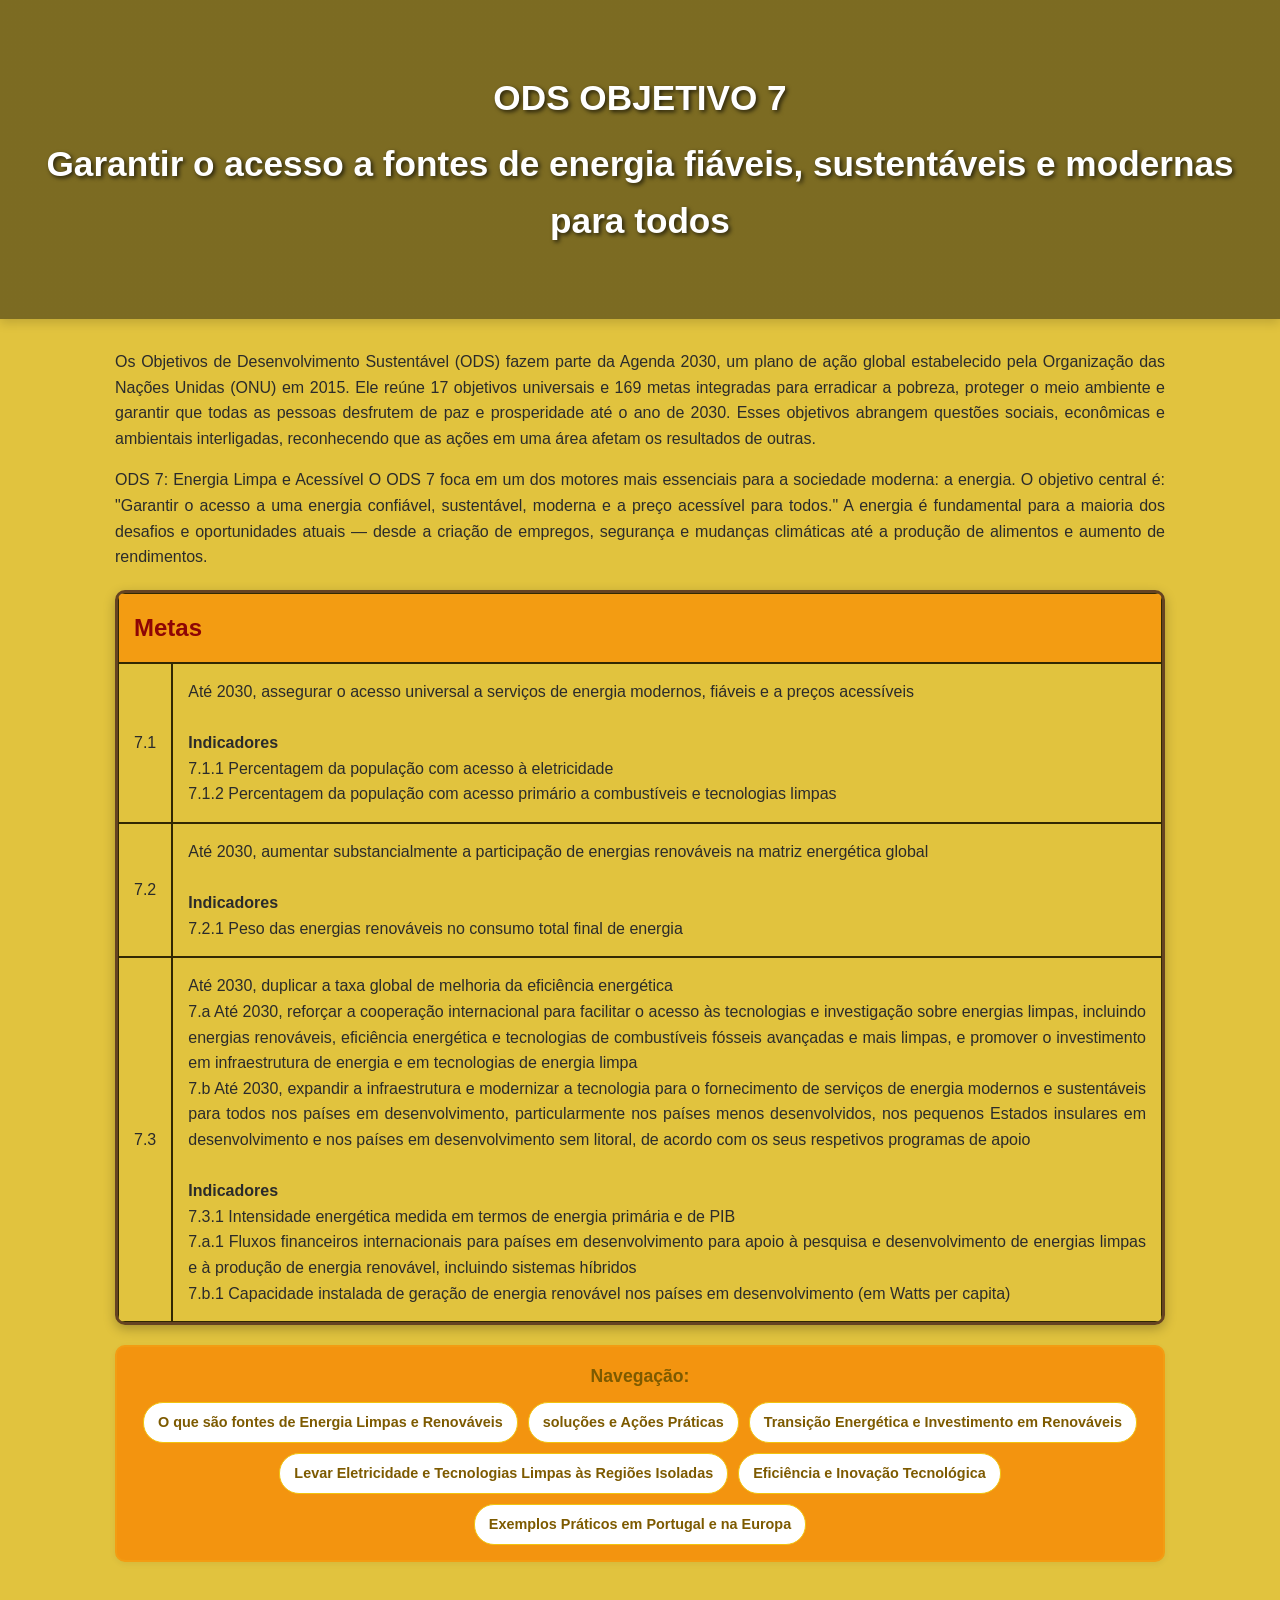
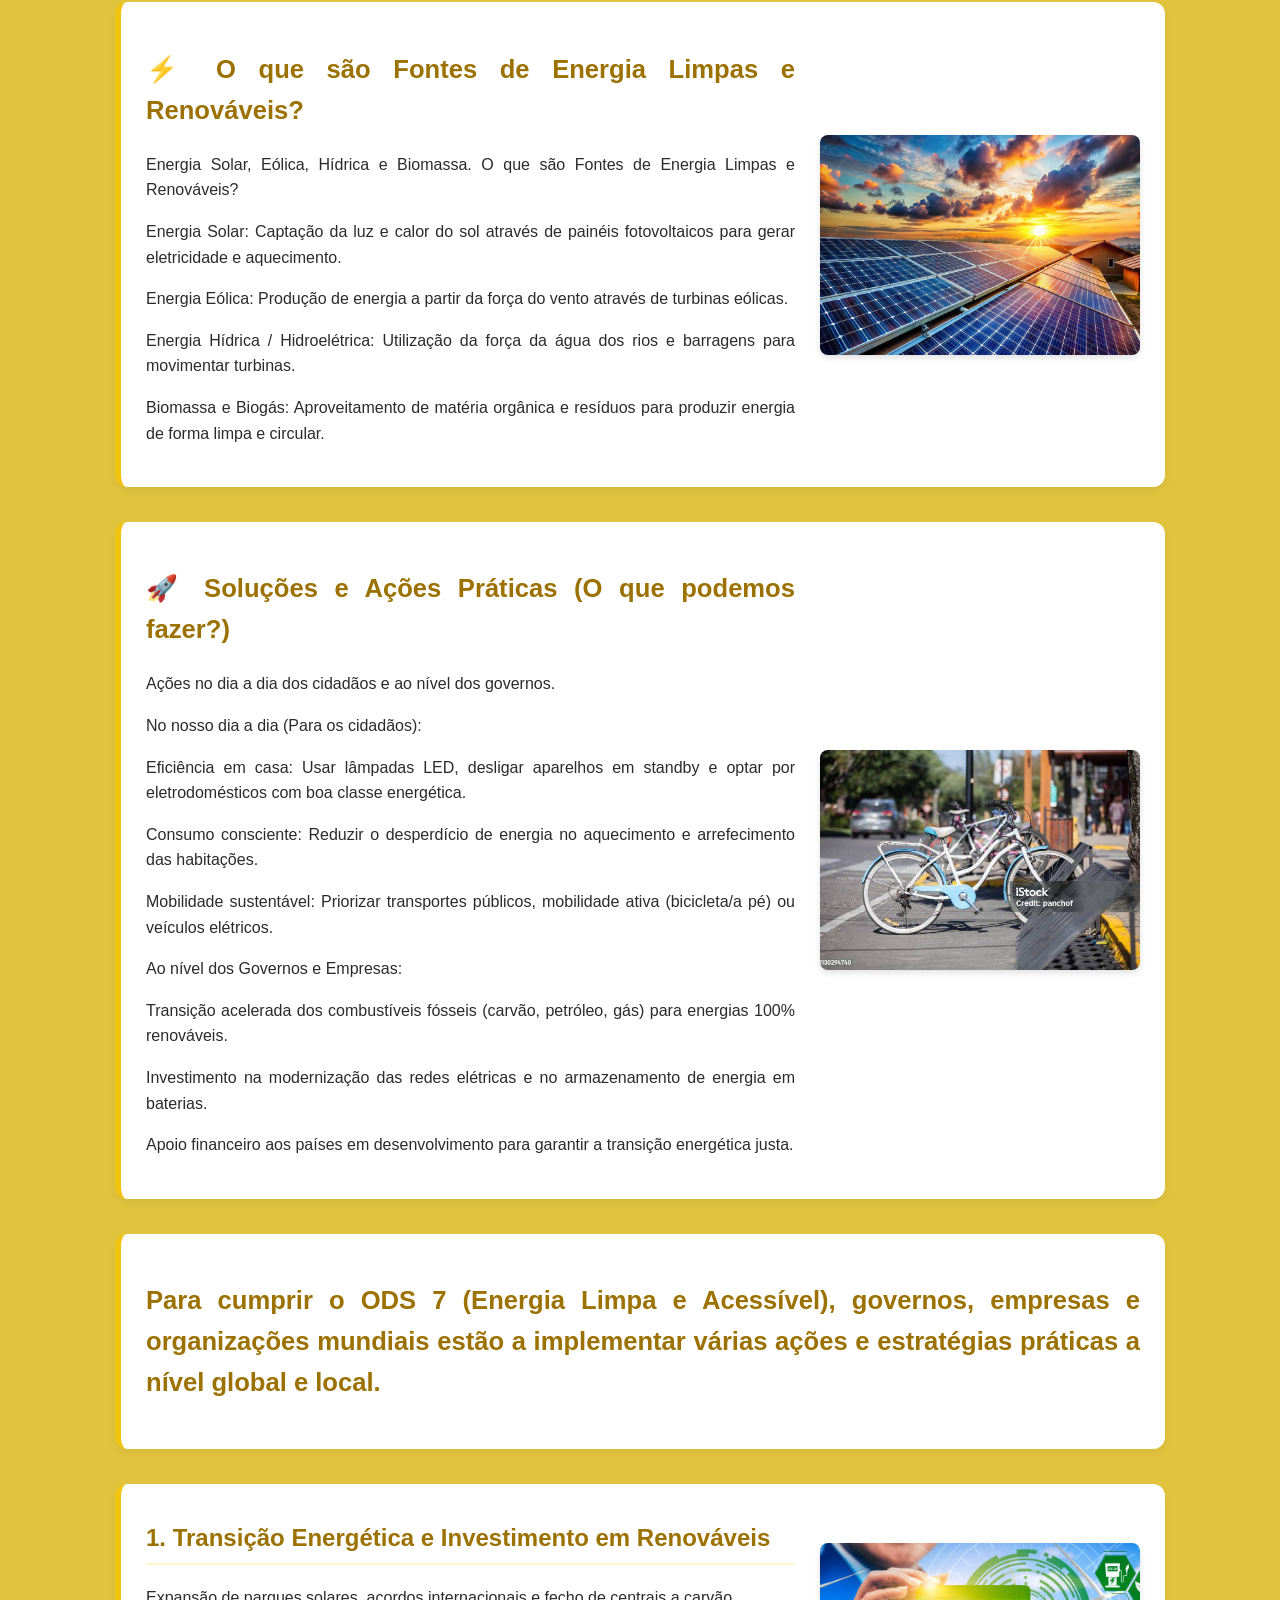
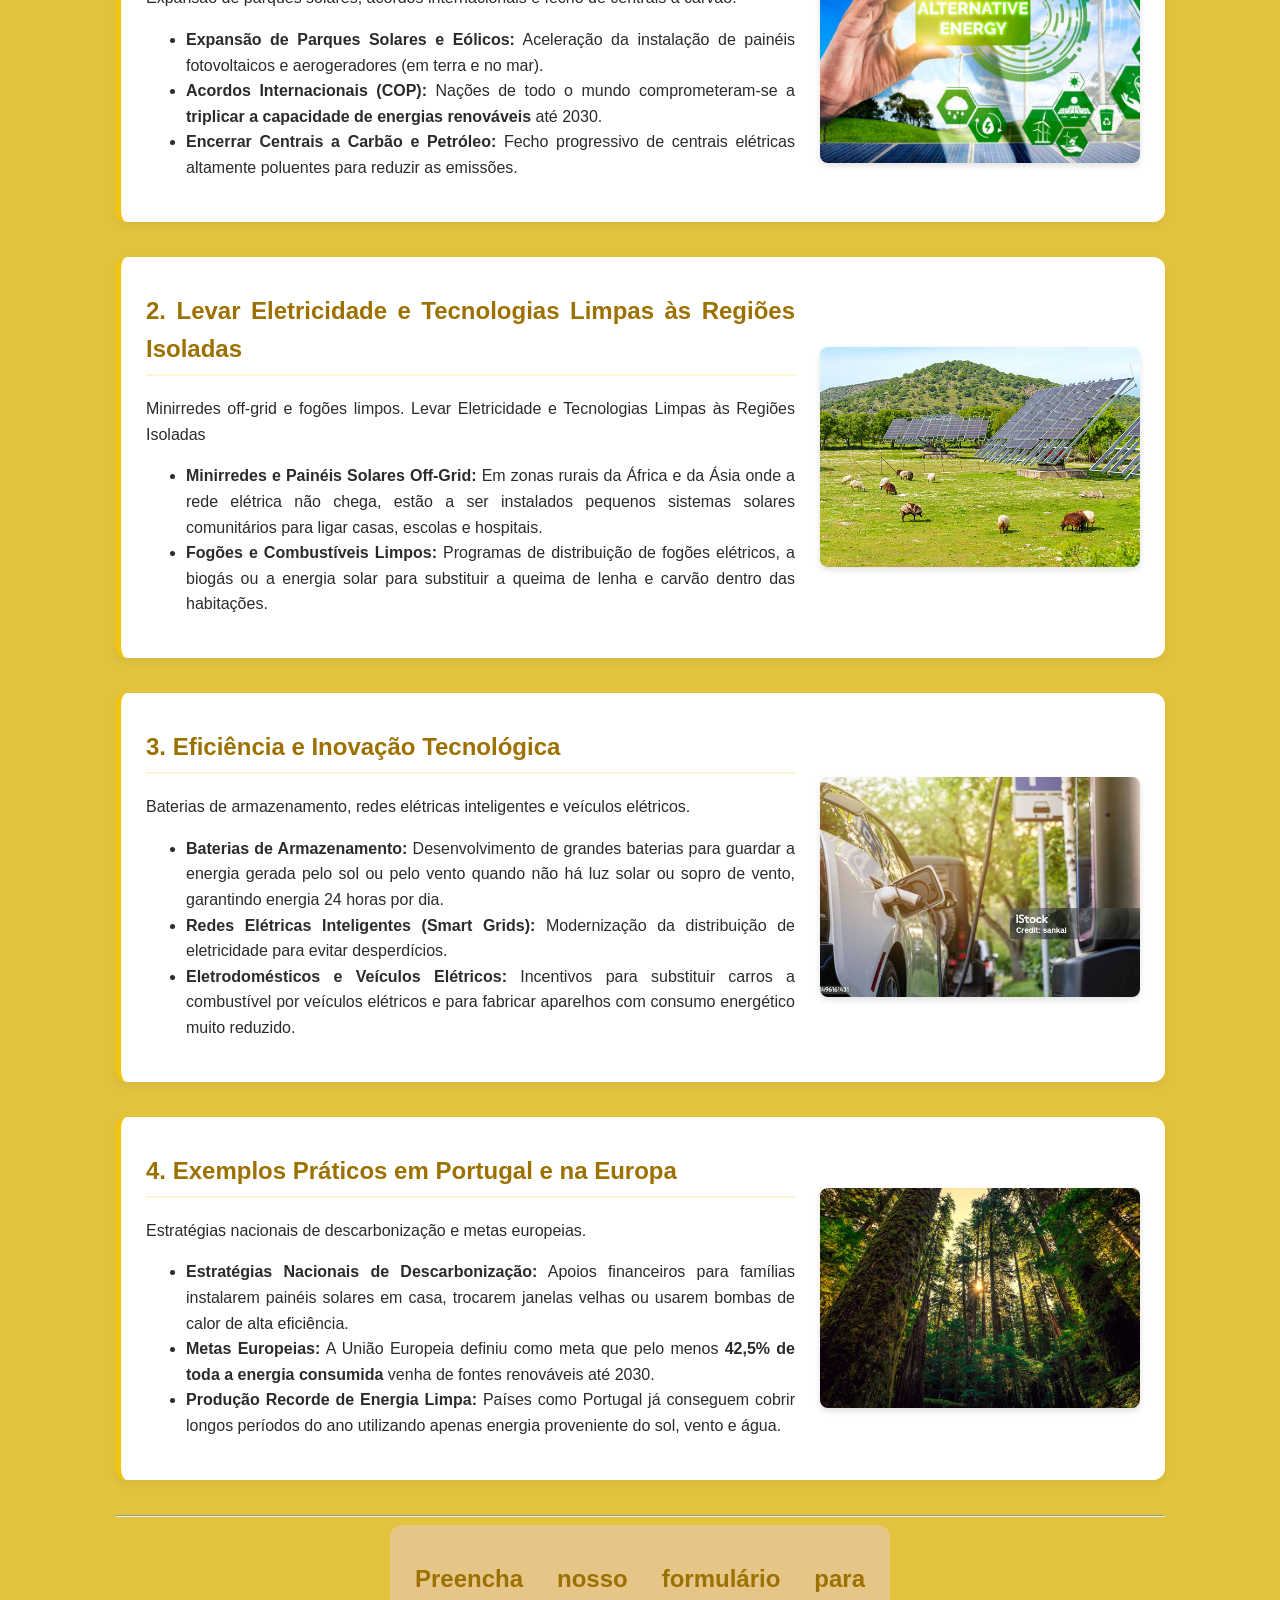
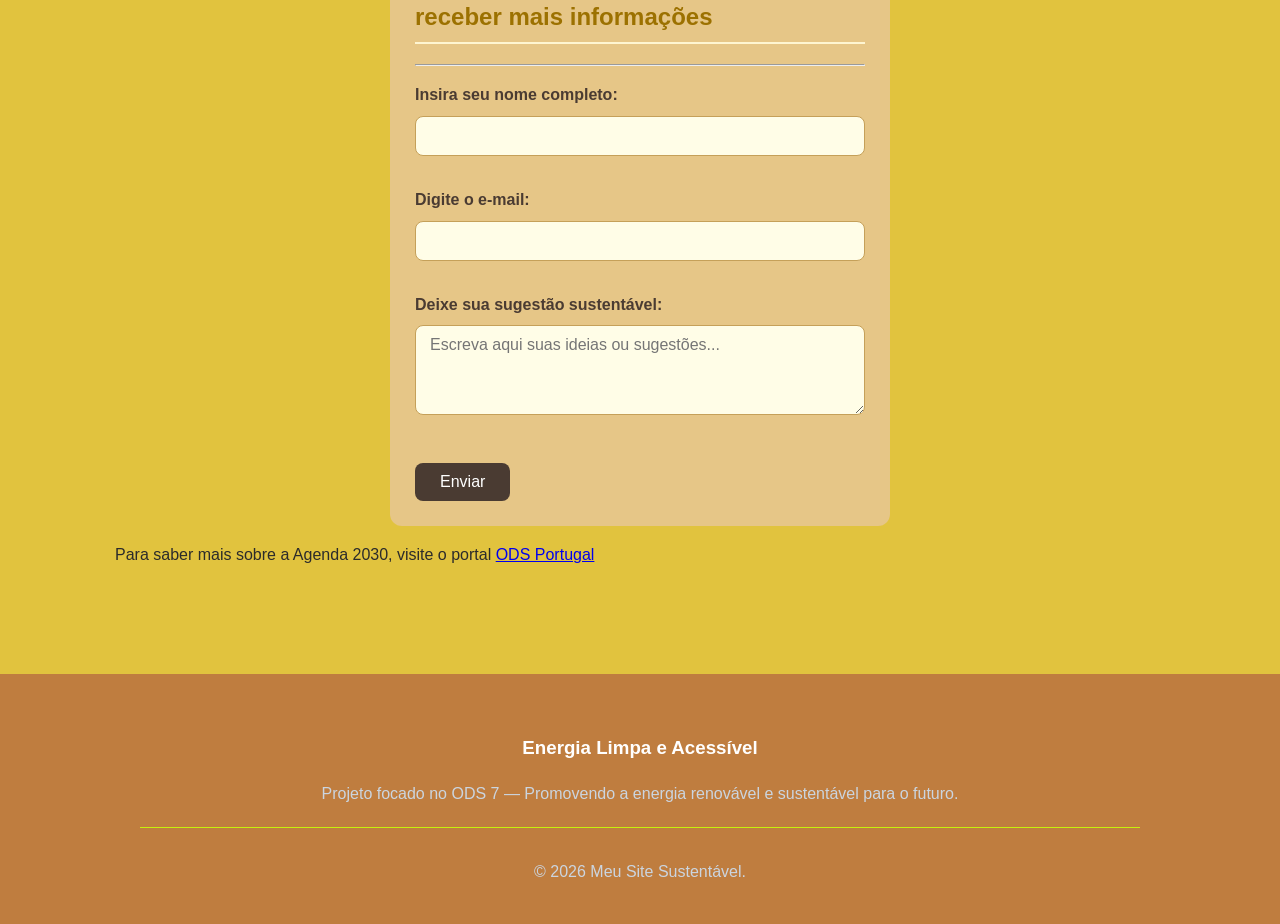
<file: index.html>
<!DOCTYPE html>
<html lang="pt">
<head>
    <meta charset="UTF-8">
    <meta name="viewport" content="width=device-width, initial-scale=1.0">
    <title>Objetivo 7</title>
    <link rel="stylesheet" href="Objetivo7.css">
</head>
<body>

    <!-- CABEÇALHO -->
    <header>
        <h1 class="centrado">ODS OBJETIVO 7</h1>
        <h1 class="centrado">Garantir o acesso a fontes de energia fiáveis, sustentáveis e modernas para todos</h1>
    </header>

    <main>
        <p>Os Objetivos de Desenvolvimento Sustentável (ODS) fazem parte da Agenda 2030, um plano de ação global estabelecido pela Organização das Nações Unidas (ONU) em 2015. Ele reúne 17 objetivos universais e 169 metas integradas para erradicar a pobreza, proteger o meio ambiente e garantir que todas as pessoas desfrutem de paz e prosperidade até o ano de 2030.

Esses objetivos abrangem questões sociais, econômicas e ambientais interligadas, reconhecendo que as ações em uma área afetam os resultados de outras.</p>
<p>ODS 7: Energia Limpa e Acessível
O ODS 7 foca em um dos motores mais essenciais para a sociedade moderna: a energia. O objetivo central é:

"Garantir o acesso a uma energia confiável, sustentável, moderna e a preço acessível para todos."

A energia é fundamental para a maioria dos desafios e oportunidades atuais — desde a criação de empregos, segurança e mudanças climáticas até a produção de alimentos e aumento de rendimentos.</p>
        <!-- TABELA DE METAS E INDICADORES -->
        <table border="1">
            <thead>
                <tr>
                    <th colspan="2"><h1>Metas</h1></th>
                </tr>
            </thead>
            <tbody>
                <tr>
                    <td>7.1</td>
                    <td>
                        Até 2030, assegurar o acesso universal a serviços de energia modernos, fiáveis e a preços acessíveis
                        <br><br>
                        <strong>Indicadores</strong><br>
                        7.1.1 Percentagem da população com acesso à eletricidade<br>
                        7.1.2 Percentagem da população com acesso primário a combustíveis e tecnologias limpas
                    </td>
                </tr>
                <tr>
                    <td>7.2</td>
                    <td>
                        Até 2030, aumentar substancialmente a participação de energias renováveis na matriz energética global
                        <br><br>
                        <strong>Indicadores</strong><br>
                        7.2.1 Peso das energias renováveis no consumo total final de energia
                    </td>
                </tr>
                <tr>
                    <td>7.3</td>
                    <td>
                        Até 2030, duplicar a taxa global de melhoria da eficiência energética<br>
                        7.a Até 2030, reforçar a cooperação internacional para facilitar o acesso às tecnologias e investigação sobre energias limpas, incluindo energias renováveis, eficiência energética e tecnologias de combustíveis fósseis avançadas e mais limpas, e promover o investimento em infraestrutura de energia e em tecnologias de energia limpa<br>
                        7.b Até 2030, expandir a infraestrutura e modernizar a tecnologia para o fornecimento de serviços de energia modernos e sustentáveis para todos nos países em desenvolvimento, particularmente nos países menos desenvolvidos, nos pequenos Estados insulares em desenvolvimento e nos países em desenvolvimento sem litoral, de acordo com os seus respetivos programas de apoio
                        <br><br>
                        <strong>Indicadores</strong><br>
                        7.3.1 Intensidade energética medida em termos de energia primária e de PIB<br>
                        7.a.1 Fluxos financeiros internacionais para países em desenvolvimento para apoio à pesquisa e desenvolvimento de energias limpas e à produção de energia renovável, incluindo sistemas híbridos<br>
                        7.b.1 Capacidade instalada de geração de energia renovável nos países em desenvolvimento (em Watts per capita)
                    </td>
                </tr>
            </tbody>
        </table>

        <!-- MENU DE NAVEGAÇÃO -->
        <nav>
            <div class="nav-title">Navegação:</div>
            <div class="nav-links">
                <a href="#fontes-energia">O que são fontes de Energia Limpas e Renováveis</a>
                <a href="#solucoes-praticas">soluções e Ações Práticas</a>
                <a href="#transicao-energetica">Transição Energética e Investimento em Renováveis</a>
                <a href="#regioes-isoladas">Levar Eletricidade e Tecnologias Limpas às Regiões Isoladas</a>
                <a href="#eficiencia-inovacao">Eficiência e Inovação Tecnológica</a>
                <a href="#exemplos-portugal-europa">Exemplos Práticos em Portugal e na Europa</a>
            </div>
        </nav>

        <!-- SECÇÃO 1 -->
        <section id="fontes-energia" class="card">
            <div class="content-grid">
                <div>
                    <h1>⚡ O que são Fontes de Energia Limpas e Renováveis?</h1>
                    <p>Energia Solar, Eólica, Hídrica e Biomassa. O que são Fontes de Energia Limpas e Renováveis?</p>
                    <p>Energia Solar: Captação da luz e calor do sol através de painéis fotovoltaicos para gerar eletricidade e aquecimento.</p>
                    <p>Energia Eólica: Produção de energia a partir da força do vento através de turbinas eólicas.</p>
                    <p>Energia Hídrica / Hidroelétrica: Utilização da força da água dos rios e barragens para movimentar turbinas.</p>
                    <p>Biomassa e Biogás: Aproveitamento de matéria orgânica e resíduos para produzir energia de forma limpa e circular.</p>
                </div>
                       <img src="imagem/painelsolar.jpg" alt="Painel Solar" class="img-destaque">
            </div>
        </section>

        <!-- SECÇÃO 2 -->
        <section id="solucoes-praticas" class="card">
            <div class="content-grid">
                <div>
                    <h1>🚀 Soluções e Ações Práticas (O que podemos fazer?)</h1>
                    <p>Ações no dia a dia dos cidadãos e ao nível dos governos.</p>
                    <p>No nosso dia a dia (Para os cidadãos):</p>
                    <p>Eficiência em casa: Usar lâmpadas LED, desligar aparelhos em standby e optar por eletrodomésticos com boa classe energética.</p>
                    <p>Consumo consciente: Reduzir o desperdício de energia no aquecimento e arrefecimento das habitações.</p>
                    <p>Mobilidade sustentável: Priorizar transportes públicos, mobilidade ativa (bicicleta/a pé) ou veículos elétricos.</p>
                    <p>Ao nível dos Governos e Empresas:</p>
                    <p>Transição acelerada dos combustíveis fósseis (carvão, petróleo, gás) para energias 100% renováveis.</p>
                    <p>Investimento na modernização das redes elétricas e no armazenamento de energia em baterias.</p>
                    <p>Apoio financeiro aos países em desenvolvimento para garantir a transição energética justa.</p>
                </div>
                 <img src="imagem/bicicletas.jpg" alt="Bicicletas" class="img-destaque">
            </div>
        </section>

        <!-- TEXTO INTRODUTÓRIO DAS ÁREAS DO ODS 7 -->
        <section class="card texto-introducao">
            <h1>Para cumprir o ODS 7 (Energia Limpa e Acessível), governos, empresas e organizações mundiais estão a implementar várias ações e estratégias práticas a nível global e local.</h1>
            
        </section>

        <!-- SECÇÃO 3 -->
        <section id="transicao-energetica" class="card">
            <div class="content-grid">
                <div>
                    <h2>1. Transição Energética e Investimento em Renováveis</h2>
                    <p>Expansão de parques solares, acordos internacionais e fecho de centrais a carvão.</p>
                    <ul>
                        <li><strong>Expansão de Parques Solares e Eólicos:</strong> Aceleração da instalação de painéis fotovoltaicos e aerogeradores (em terra e no mar).</li>
                        <li><strong>Acordos Internacionais (COP):</strong> Nações de todo o mundo comprometeram-se a <strong>triplicar a capacidade de energias renováveis</strong> até 2030.</li>
                        <li><strong>Encerrar Centrais a Carbão e Petróleo:</strong> Fecho progressivo de centrais elétricas altamente poluentes para reduzir as emissões.</li>
                    </ul>
                </div>
                <img src="imagem/energiaalternativa.jpg" alt="Energia Alternativa" class="img-destaque">
            </div>
        </section>

        <!-- SECÇÃO 4 -->
        <section id="regioes-isoladas" class="card">
            <div class="content-grid">
                <div>
                    <h2>2. Levar Eletricidade e Tecnologias Limpas às Regiões Isoladas</h2>
                    <p>Minirredes off-grid e fogões limpos. Levar Eletricidade e Tecnologias Limpas às Regiões Isoladas</p>
                    <ul>
                        <li><strong>Minirredes e Painéis Solares Off-Grid:</strong> Em zonas rurais da África e da Ásia onde a rede elétrica não chega, estão a ser instalados pequenos sistemas solares comunitários para ligar casas, escolas e hospitais.</li>
                        <li><strong>Fogões e Combustíveis Limpos:</strong> Programas de distribuição de fogões elétricos, a biogás ou a energia solar para substituir a queima de lenha e carvão dentro das habitações.</li>
                    </ul>
                </div>
                 <img src="imagem/energiaparazonasrurais.jpg" alt="Energia para Zonas Rurais" class="img-destaque">
            </div>
        </section>

        <!-- SECÇÃO 5 -->
        <section id="eficiencia-inovacao" class="card">
            <div class="content-grid">
                <div>
                    <h2>3. Eficiência e Inovação Tecnológica</h2>
                    <p>Baterias de armazenamento, redes elétricas inteligentes e veículos elétricos.</p>
                    <ul>
                        <li><strong>Baterias de Armazenamento:</strong> Desenvolvimento de grandes baterias para guardar a energia gerada pelo sol ou pelo vento quando não há luz solar ou sopro de vento, garantindo energia 24 horas por dia.</li>
                        <li><strong>Redes Elétricas Inteligentes (Smart Grids):</strong> Modernização da distribuição de eletricidade para evitar desperdícios.</li>
                        <li><strong>Eletrodomésticos e Veículos Elétricos:</strong> Incentivos para substituir carros a combustível por veículos elétricos e para fabricar aparelhos com consumo energético muito reduzido.</li>
                    </ul>
                </div>
                 <img src="imagem/carroeletricoabastecendo.jpg" alt="Carro Elétrico Abastecendo" class="img-destaque">
            </div>
        </section>

        <!-- SECÇÃO 6 -->
        <section id="exemplos-portugal-europa" class="card">
            <div class="content-grid">
                <div>
                    <h2>4. Exemplos Práticos em Portugal e na Europa</h2>
                    <p>Estratégias nacionais de descarbonização e metas europeias.</p>
                    <ul>
                        <li><strong>Estratégias Nacionais de Descarbonização:</strong> Apoios financeiros para famílias instalarem painéis solares em casa, trocarem janelas velhas ou usarem bombas de calor de alta eficiência.</li>
                        <li><strong>Metas Europeias:</strong> A União Europeia definiu como meta que pelo menos <strong>42,5% de toda a energia consumida</strong> venha de fontes renováveis até 2030.</li>
                        <li><strong>Produção Recorde de Energia Limpa:</strong> Países como Portugal já conseguem cobrir longos períodos do ano utilizando apenas energia proveniente do sol, vento e água.</li>
                    </ul>
                </div>
                 <img src="imagem/floresta.jpg" alt="Floresta" class="img-destaque">
            </div>
        </section>

        <hr>

        <!-- FORMULÁRIO -->
        <section class="form-section">
            <h2>Preencha nosso formulário para receber mais informações</h2>
            <hr>

            <form action="conclusao.html" method="GET">
                <p>Insira seu nome completo:</p>
                <input type="text" name="nome" required>

                <p>Digite o e-mail:</p>
                <input type="email" name="email" required>

                <p>Deixe sua sugestão sustentável:</p>
                <textarea name="sugestao" rows="4" cols="50" placeholder="Escreva aqui suas ideias ou sugestões..."></textarea>

                <br><br>
                <input type="submit" value="Enviar">
            </form>
        </section>
        <p>
  Para saber mais sobre a Agenda 2030, visite o portal 
<a href="https://ods.pt/" target="_blank" rel="noopener">ODS Portugal</a>
 </main>
        <footer>
  <div class="footer-conteudo">
    <h3>Energia Limpa e Acessível</h3>
    <p>Projeto focado no ODS 7 — Promovendo a energia renovável e sustentável para o futuro.</p>
      
  <div class="footer-creditos">
    <p>&copy; 2026 Meu Site Sustentável.</p>
  </div>
</footer>
    </main>

</body>
</html>
</file>
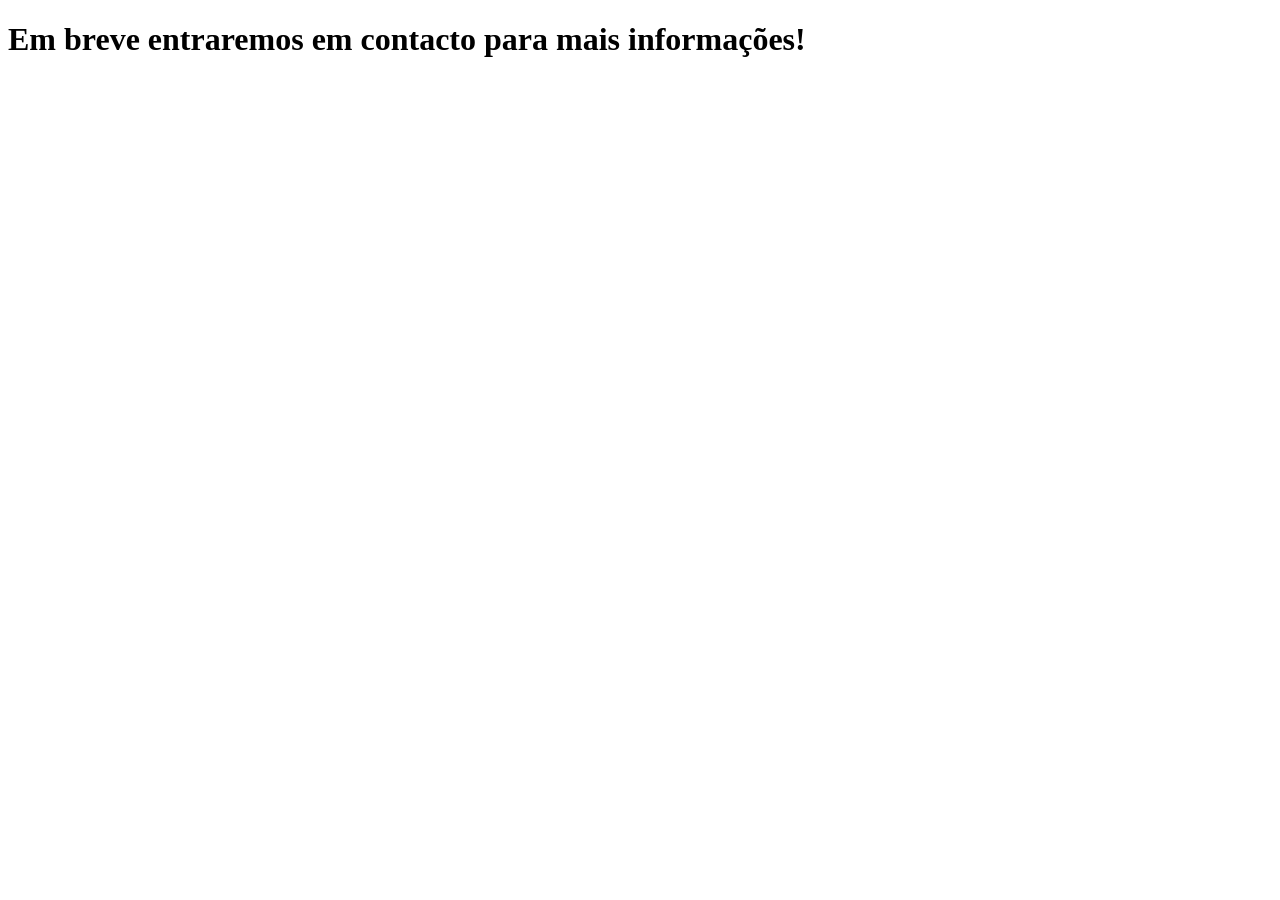
<file: Renata_Tarefa7/index.html>
<!DOCTYPE html>
<html">
<head>
<meta charset="UTF-8">
<title>Conclusão de formulário</title>
</head>
<body>
<h1>Em breve entraremos em contacto para mais informações!</h1>
</body>
</html>

    </body>
</html>
</file>
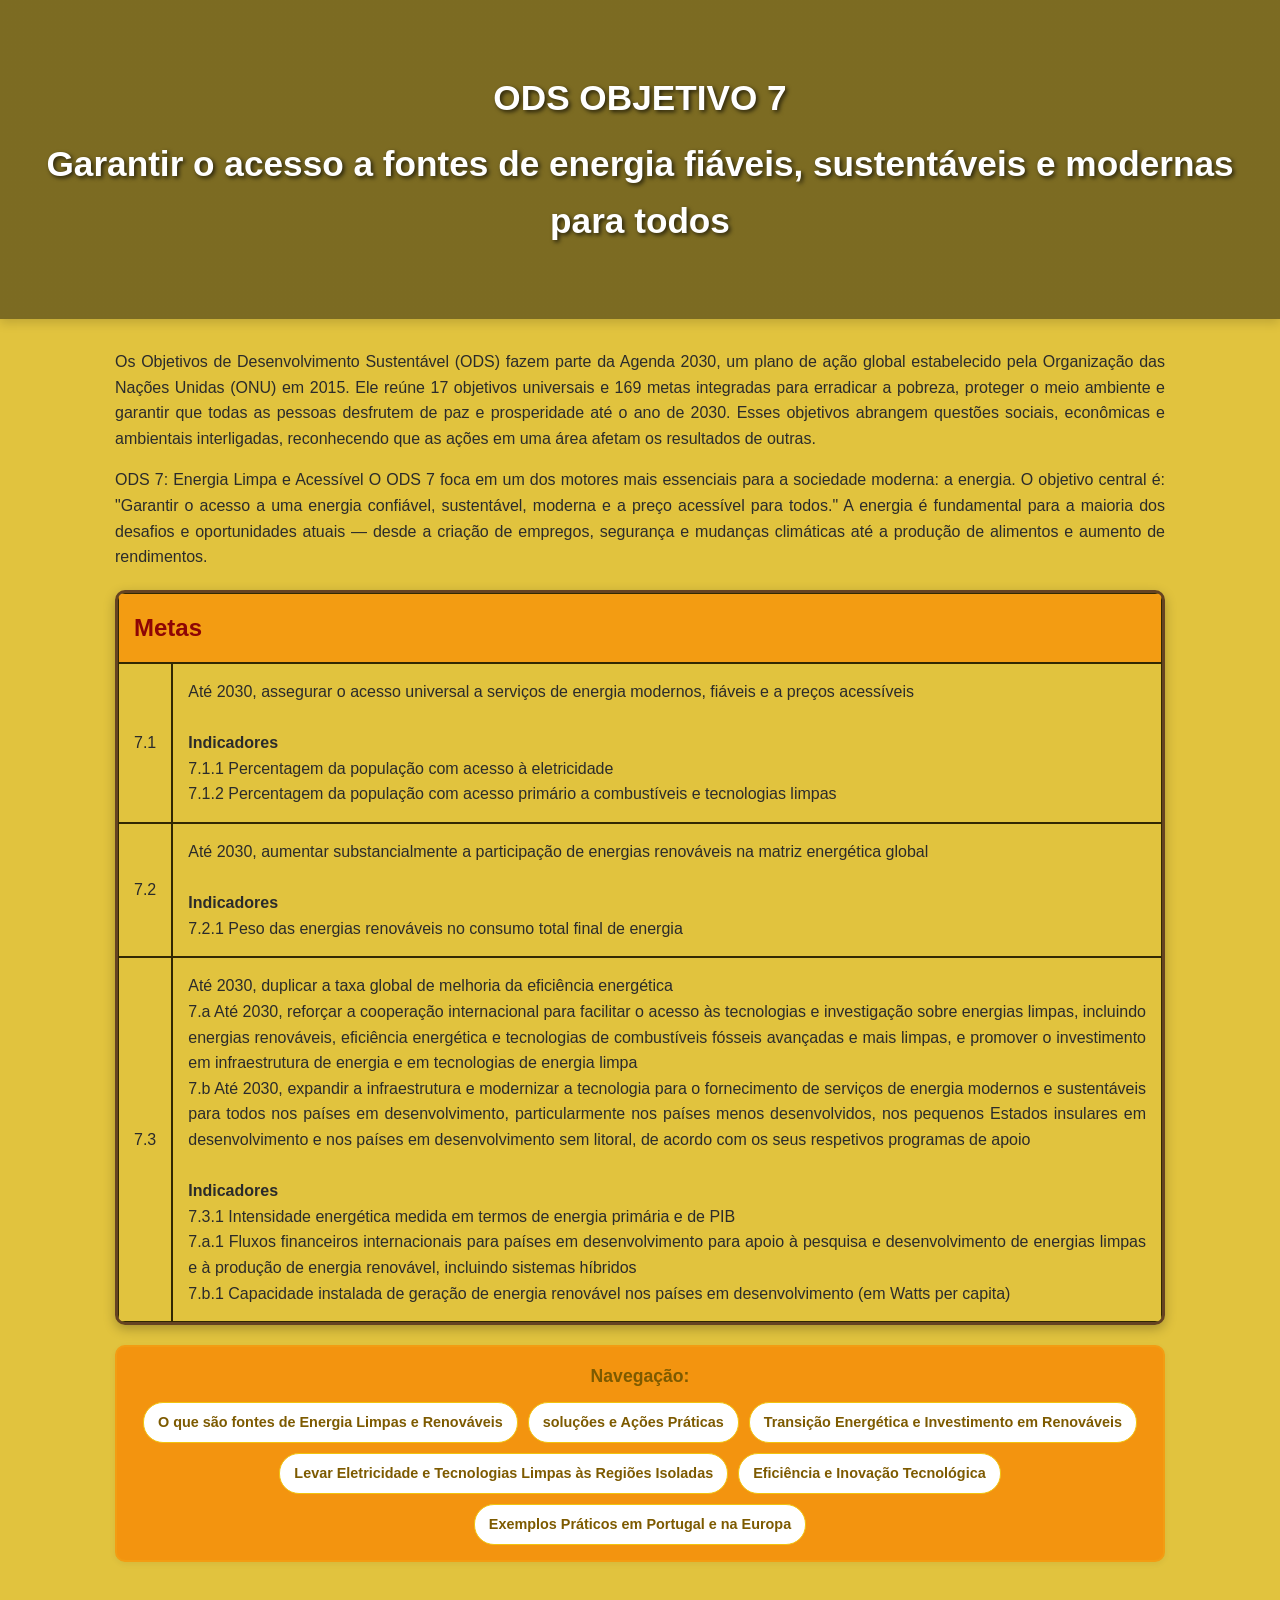
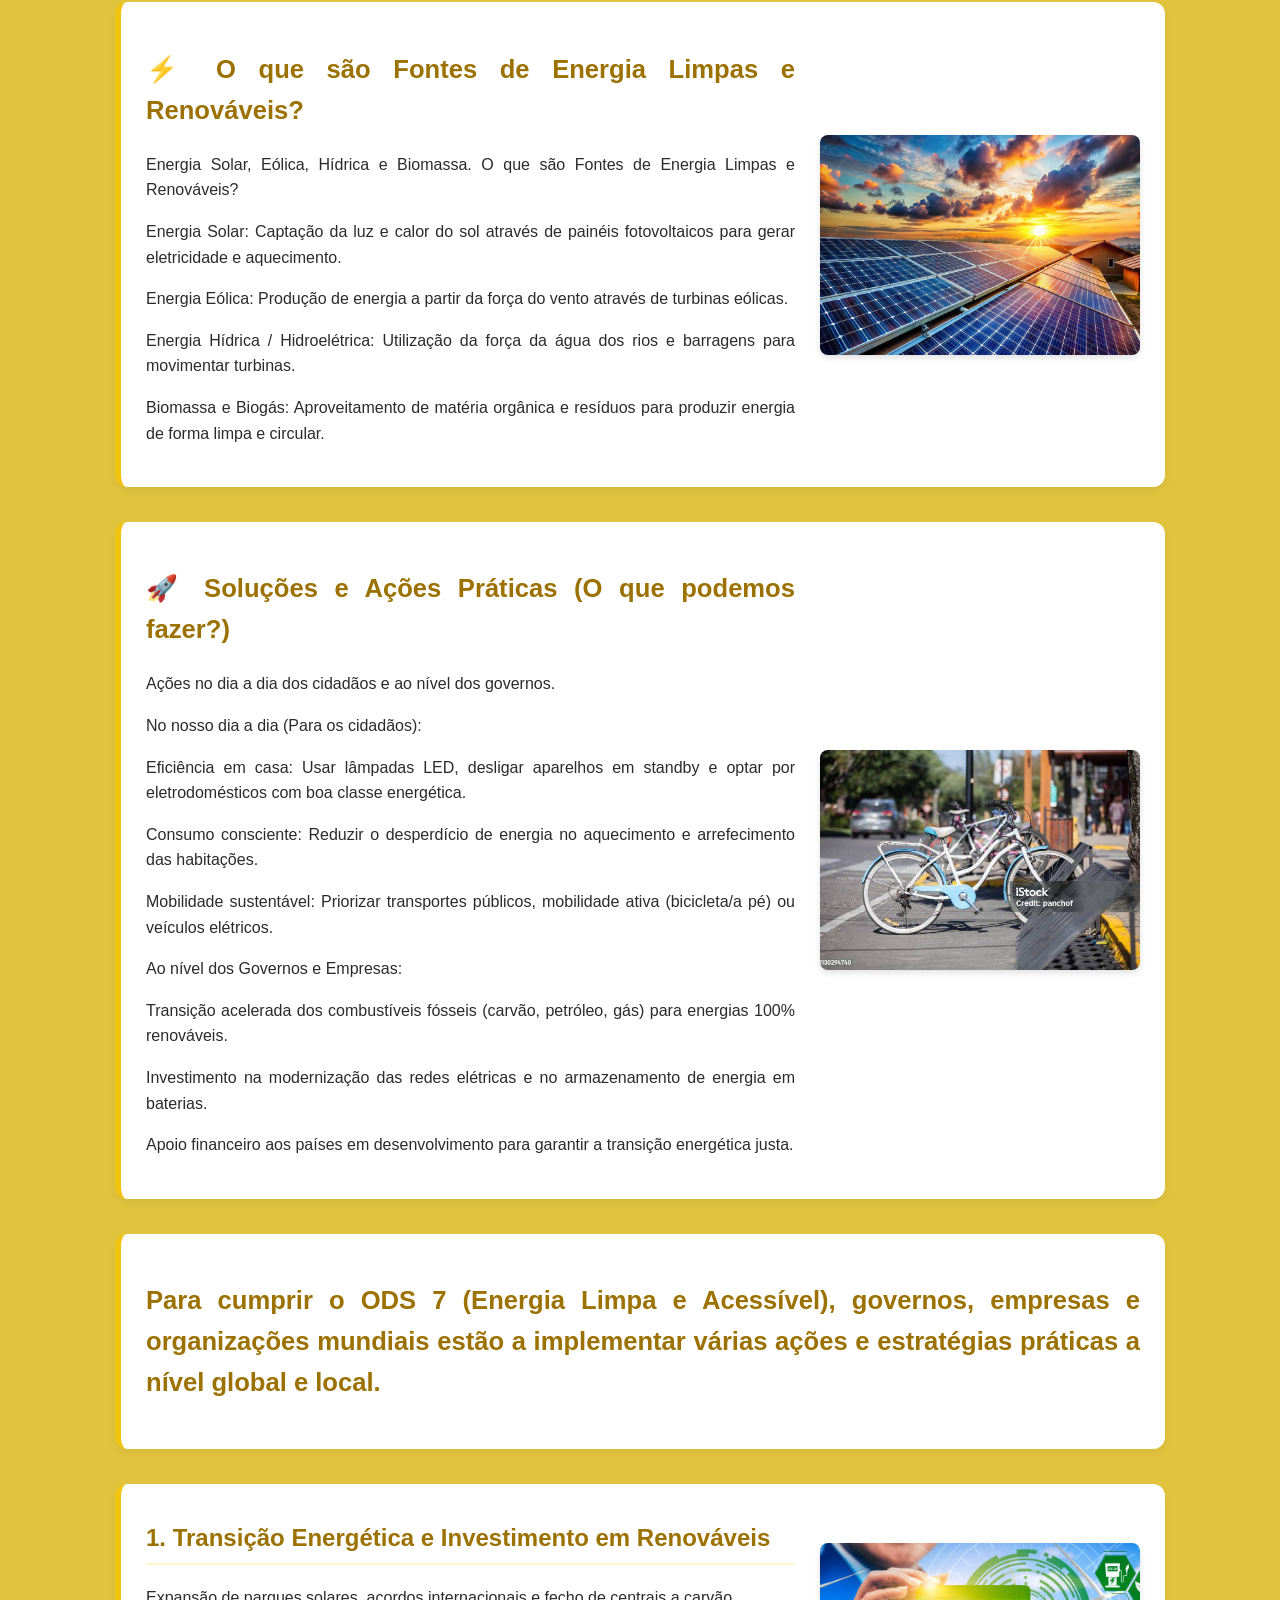
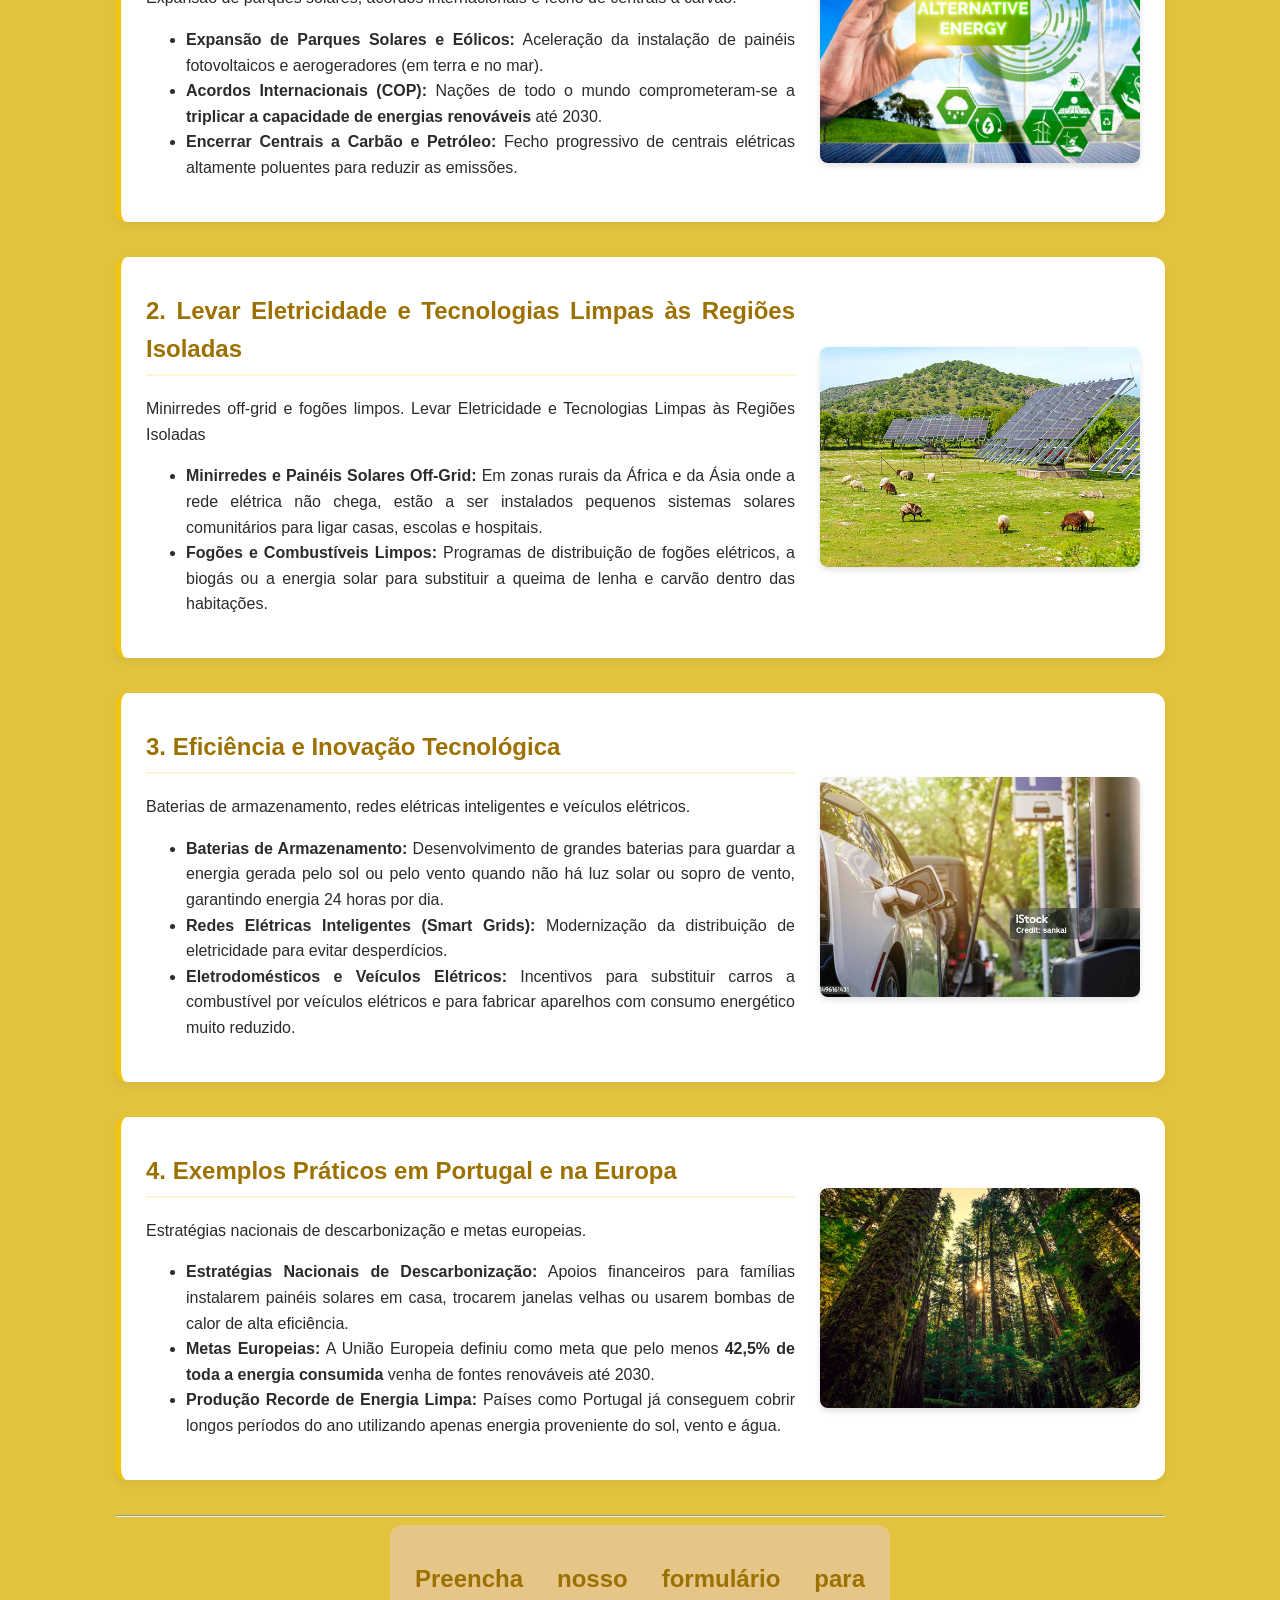
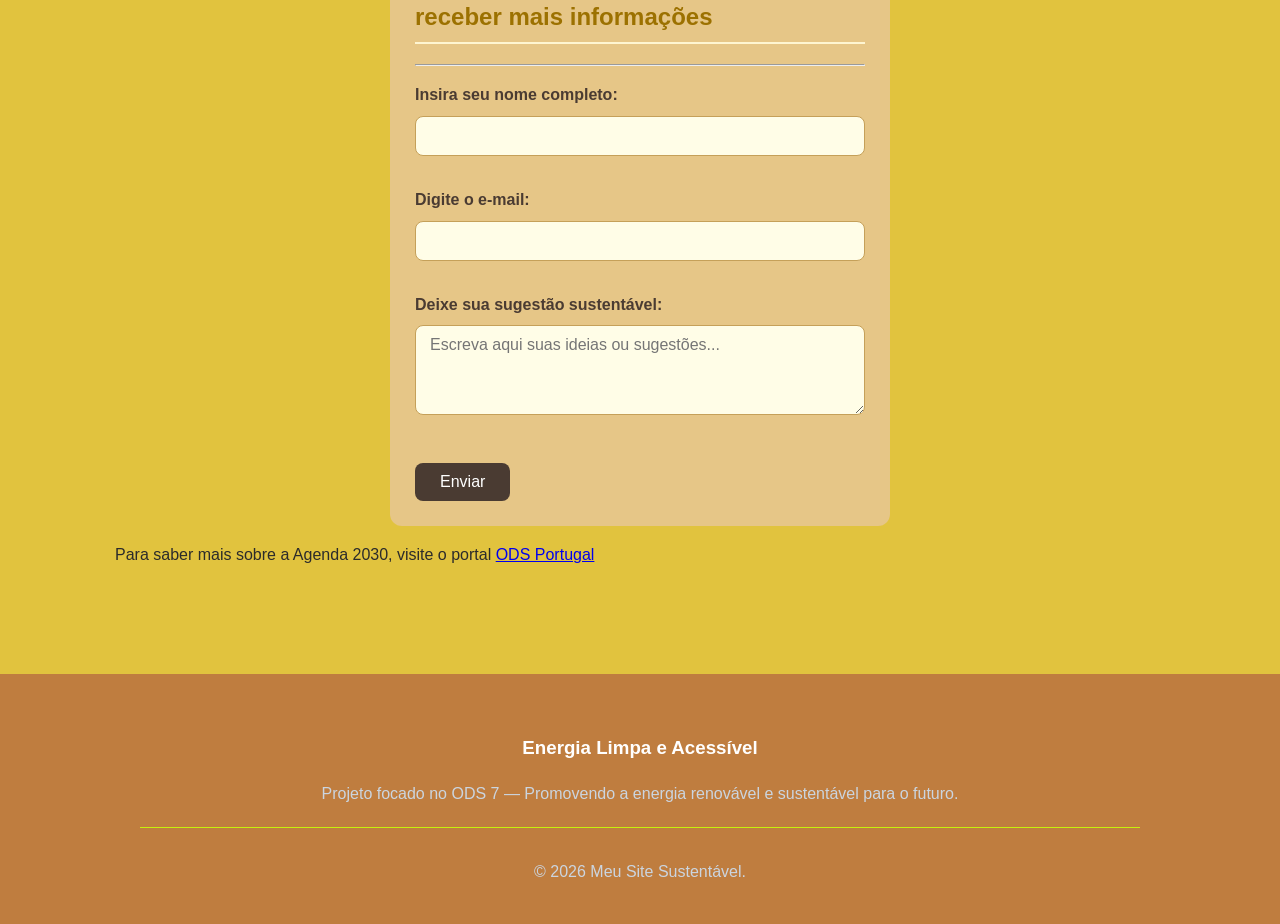
<file: pagina2html.html>
<!DOCTYPE html>
<html lang="pt">
<head>
    <meta charset="UTF-8">
    <meta name="viewport" content="width=device-width, initial-scale=1.0">
    <title>Objetivo 7</title>
    <link rel="stylesheet" href="Objetivo7.css">
</head>
<body>

    <!-- CABEÇALHO -->
    <header>
        <h1 class="centrado">ODS OBJETIVO 7</h1>
        <h1 class="centrado">Garantir o acesso a fontes de energia fiáveis, sustentáveis e modernas para todos</h1>
    </header>

    <main>
        <p>Os Objetivos de Desenvolvimento Sustentável (ODS) fazem parte da Agenda 2030, um plano de ação global estabelecido pela Organização das Nações Unidas (ONU) em 2015. Ele reúne 17 objetivos universais e 169 metas integradas para erradicar a pobreza, proteger o meio ambiente e garantir que todas as pessoas desfrutem de paz e prosperidade até o ano de 2030.

Esses objetivos abrangem questões sociais, econômicas e ambientais interligadas, reconhecendo que as ações em uma área afetam os resultados de outras.</p>
<p>ODS 7: Energia Limpa e Acessível
O ODS 7 foca em um dos motores mais essenciais para a sociedade moderna: a energia. O objetivo central é:

"Garantir o acesso a uma energia confiável, sustentável, moderna e a preço acessível para todos."

A energia é fundamental para a maioria dos desafios e oportunidades atuais — desde a criação de empregos, segurança e mudanças climáticas até a produção de alimentos e aumento de rendimentos.</p>
        <!-- TABELA DE METAS E INDICADORES -->
        <table border="1">
            <thead>
                <tr>
                    <th colspan="2"><h1>Metas</h1></th>
                </tr>
            </thead>
            <tbody>
                <tr>
                    <td>7.1</td>
                    <td>
                        Até 2030, assegurar o acesso universal a serviços de energia modernos, fiáveis e a preços acessíveis
                        <br><br>
                        <strong>Indicadores</strong><br>
                        7.1.1 Percentagem da população com acesso à eletricidade<br>
                        7.1.2 Percentagem da população com acesso primário a combustíveis e tecnologias limpas
                    </td>
                </tr>
                <tr>
                    <td>7.2</td>
                    <td>
                        Até 2030, aumentar substancialmente a participação de energias renováveis na matriz energética global
                        <br><br>
                        <strong>Indicadores</strong><br>
                        7.2.1 Peso das energias renováveis no consumo total final de energia
                    </td>
                </tr>
                <tr>
                    <td>7.3</td>
                    <td>
                        Até 2030, duplicar a taxa global de melhoria da eficiência energética<br>
                        7.a Até 2030, reforçar a cooperação internacional para facilitar o acesso às tecnologias e investigação sobre energias limpas, incluindo energias renováveis, eficiência energética e tecnologias de combustíveis fósseis avançadas e mais limpas, e promover o investimento em infraestrutura de energia e em tecnologias de energia limpa<br>
                        7.b Até 2030, expandir a infraestrutura e modernizar a tecnologia para o fornecimento de serviços de energia modernos e sustentáveis para todos nos países em desenvolvimento, particularmente nos países menos desenvolvidos, nos pequenos Estados insulares em desenvolvimento e nos países em desenvolvimento sem litoral, de acordo com os seus respetivos programas de apoio
                        <br><br>
                        <strong>Indicadores</strong><br>
                        7.3.1 Intensidade energética medida em termos de energia primária e de PIB<br>
                        7.a.1 Fluxos financeiros internacionais para países em desenvolvimento para apoio à pesquisa e desenvolvimento de energias limpas e à produção de energia renovável, incluindo sistemas híbridos<br>
                        7.b.1 Capacidade instalada de geração de energia renovável nos países em desenvolvimento (em Watts per capita)
                    </td>
                </tr>
            </tbody>
        </table>

        <!-- MENU DE NAVEGAÇÃO -->
        <nav>
            <div class="nav-title">Navegação:</div>
            <div class="nav-links">
                <a href="#fontes-energia">O que são fontes de Energia Limpas e Renováveis</a>
                <a href="#solucoes-praticas">soluções e Ações Práticas</a>
                <a href="#transicao-energetica">Transição Energética e Investimento em Renováveis</a>
                <a href="#regioes-isoladas">Levar Eletricidade e Tecnologias Limpas às Regiões Isoladas</a>
                <a href="#eficiencia-inovacao">Eficiência e Inovação Tecnológica</a>
                <a href="#exemplos-portugal-europa">Exemplos Práticos em Portugal e na Europa</a>
            </div>
        </nav>

        <!-- SECÇÃO 1 -->
        <section id="fontes-energia" class="card">
            <div class="content-grid">
                <div>
                    <h1>⚡ O que são Fontes de Energia Limpas e Renováveis?</h1>
                    <p>Energia Solar, Eólica, Hídrica e Biomassa. O que são Fontes de Energia Limpas e Renováveis?</p>
                    <p>Energia Solar: Captação da luz e calor do sol através de painéis fotovoltaicos para gerar eletricidade e aquecimento.</p>
                    <p>Energia Eólica: Produção de energia a partir da força do vento através de turbinas eólicas.</p>
                    <p>Energia Hídrica / Hidroelétrica: Utilização da força da água dos rios e barragens para movimentar turbinas.</p>
                    <p>Biomassa e Biogás: Aproveitamento de matéria orgânica e resíduos para produzir energia de forma limpa e circular.</p>
                </div>
                       <img src="imagem/painelsolar.jpg" alt="Painel Solar" class="img-destaque">
            </div>
        </section>

        <!-- SECÇÃO 2 -->
        <section id="solucoes-praticas" class="card">
            <div class="content-grid">
                <div>
                    <h1>🚀 Soluções e Ações Práticas (O que podemos fazer?)</h1>
                    <p>Ações no dia a dia dos cidadãos e ao nível dos governos.</p>
                    <p>No nosso dia a dia (Para os cidadãos):</p>
                    <p>Eficiência em casa: Usar lâmpadas LED, desligar aparelhos em standby e optar por eletrodomésticos com boa classe energética.</p>
                    <p>Consumo consciente: Reduzir o desperdício de energia no aquecimento e arrefecimento das habitações.</p>
                    <p>Mobilidade sustentável: Priorizar transportes públicos, mobilidade ativa (bicicleta/a pé) ou veículos elétricos.</p>
                    <p>Ao nível dos Governos e Empresas:</p>
                    <p>Transição acelerada dos combustíveis fósseis (carvão, petróleo, gás) para energias 100% renováveis.</p>
                    <p>Investimento na modernização das redes elétricas e no armazenamento de energia em baterias.</p>
                    <p>Apoio financeiro aos países em desenvolvimento para garantir a transição energética justa.</p>
                </div>
                 <img src="imagem/bicicletas.jpg" alt="Bicicletas" class="img-destaque">
            </div>
        </section>

        <!-- TEXTO INTRODUTÓRIO DAS ÁREAS DO ODS 7 -->
        <section class="card texto-introducao">
            <h1>Para cumprir o ODS 7 (Energia Limpa e Acessível), governos, empresas e organizações mundiais estão a implementar várias ações e estratégias práticas a nível global e local.</h1>
            
        </section>

        <!-- SECÇÃO 3 -->
        <section id="transicao-energetica" class="card">
            <div class="content-grid">
                <div>
                    <h2>1. Transição Energética e Investimento em Renováveis</h2>
                    <p>Expansão de parques solares, acordos internacionais e fecho de centrais a carvão.</p>
                    <ul>
                        <li><strong>Expansão de Parques Solares e Eólicos:</strong> Aceleração da instalação de painéis fotovoltaicos e aerogeradores (em terra e no mar).</li>
                        <li><strong>Acordos Internacionais (COP):</strong> Nações de todo o mundo comprometeram-se a <strong>triplicar a capacidade de energias renováveis</strong> até 2030.</li>
                        <li><strong>Encerrar Centrais a Carbão e Petróleo:</strong> Fecho progressivo de centrais elétricas altamente poluentes para reduzir as emissões.</li>
                    </ul>
                </div>
                <img src="imagem/energiaalternativa.jpg" alt="Energia Alternativa" class="img-destaque">
            </div>
        </section>

        <!-- SECÇÃO 4 -->
        <section id="regioes-isoladas" class="card">
            <div class="content-grid">
                <div>
                    <h2>2. Levar Eletricidade e Tecnologias Limpas às Regiões Isoladas</h2>
                    <p>Minirredes off-grid e fogões limpos. Levar Eletricidade e Tecnologias Limpas às Regiões Isoladas</p>
                    <ul>
                        <li><strong>Minirredes e Painéis Solares Off-Grid:</strong> Em zonas rurais da África e da Ásia onde a rede elétrica não chega, estão a ser instalados pequenos sistemas solares comunitários para ligar casas, escolas e hospitais.</li>
                        <li><strong>Fogões e Combustíveis Limpos:</strong> Programas de distribuição de fogões elétricos, a biogás ou a energia solar para substituir a queima de lenha e carvão dentro das habitações.</li>
                    </ul>
                </div>
                 <img src="imagem/energiaparazonasrurais.jpg" alt="Energia para Zonas Rurais" class="img-destaque">
            </div>
        </section>

        <!-- SECÇÃO 5 -->
        <section id="eficiencia-inovacao" class="card">
            <div class="content-grid">
                <div>
                    <h2>3. Eficiência e Inovação Tecnológica</h2>
                    <p>Baterias de armazenamento, redes elétricas inteligentes e veículos elétricos.</p>
                    <ul>
                        <li><strong>Baterias de Armazenamento:</strong> Desenvolvimento de grandes baterias para guardar a energia gerada pelo sol ou pelo vento quando não há luz solar ou sopro de vento, garantindo energia 24 horas por dia.</li>
                        <li><strong>Redes Elétricas Inteligentes (Smart Grids):</strong> Modernização da distribuição de eletricidade para evitar desperdícios.</li>
                        <li><strong>Eletrodomésticos e Veículos Elétricos:</strong> Incentivos para substituir carros a combustível por veículos elétricos e para fabricar aparelhos com consumo energético muito reduzido.</li>
                    </ul>
                </div>
                 <img src="imagem/carroeletricoabastecendo.jpg" alt="Carro Elétrico Abastecendo" class="img-destaque">
            </div>
        </section>

        <!-- SECÇÃO 6 -->
        <section id="exemplos-portugal-europa" class="card">
            <div class="content-grid">
                <div>
                    <h2>4. Exemplos Práticos em Portugal e na Europa</h2>
                    <p>Estratégias nacionais de descarbonização e metas europeias.</p>
                    <ul>
                        <li><strong>Estratégias Nacionais de Descarbonização:</strong> Apoios financeiros para famílias instalarem painéis solares em casa, trocarem janelas velhas ou usarem bombas de calor de alta eficiência.</li>
                        <li><strong>Metas Europeias:</strong> A União Europeia definiu como meta que pelo menos <strong>42,5% de toda a energia consumida</strong> venha de fontes renováveis até 2030.</li>
                        <li><strong>Produção Recorde de Energia Limpa:</strong> Países como Portugal já conseguem cobrir longos períodos do ano utilizando apenas energia proveniente do sol, vento e água.</li>
                    </ul>
                </div>
                 <img src="imagem/floresta.jpg" alt="Floresta" class="img-destaque">
            </div>
        </section>

        <hr>

        <!-- FORMULÁRIO -->
        <section class="form-section">
            <h2>Preencha nosso formulário para receber mais informações</h2>
            <hr>

            <form action="Conclusão de formulário.html" method="GET">
                <p>Insira seu nome completo:</p>
                <input type="text" name="nome" required>

                <p>Digite o e-mail:</p>
                <input type="email" name="email" required>

                <p>Deixe sua sugestão sustentável:</p>
                <textarea name="sugestao" rows="4" cols="50" placeholder="Escreva aqui suas ideias ou sugestões..."></textarea>

                <br><br>
                <input type="submit" value="Enviar">
            </form>
        </section>
        <p>
  Para saber mais sobre a Agenda 2030, visite o portal 
<a href="https://ods.pt/" target="_blank" rel="noopener">ODS Portugal</a>
 </main>
        <footer>
  <div class="footer-conteudo">
    <h3>Energia Limpa e Acessível</h3>
    <p>Projeto focado no ODS 7 — Promovendo a energia renovável e sustentável para o futuro.</p>
      
  <div class="footer-creditos">
    <p>&copy; 2026 Meu Site Sustentável.</p>
  </div>
</footer>
    </main>

</body>
</html>
</file>
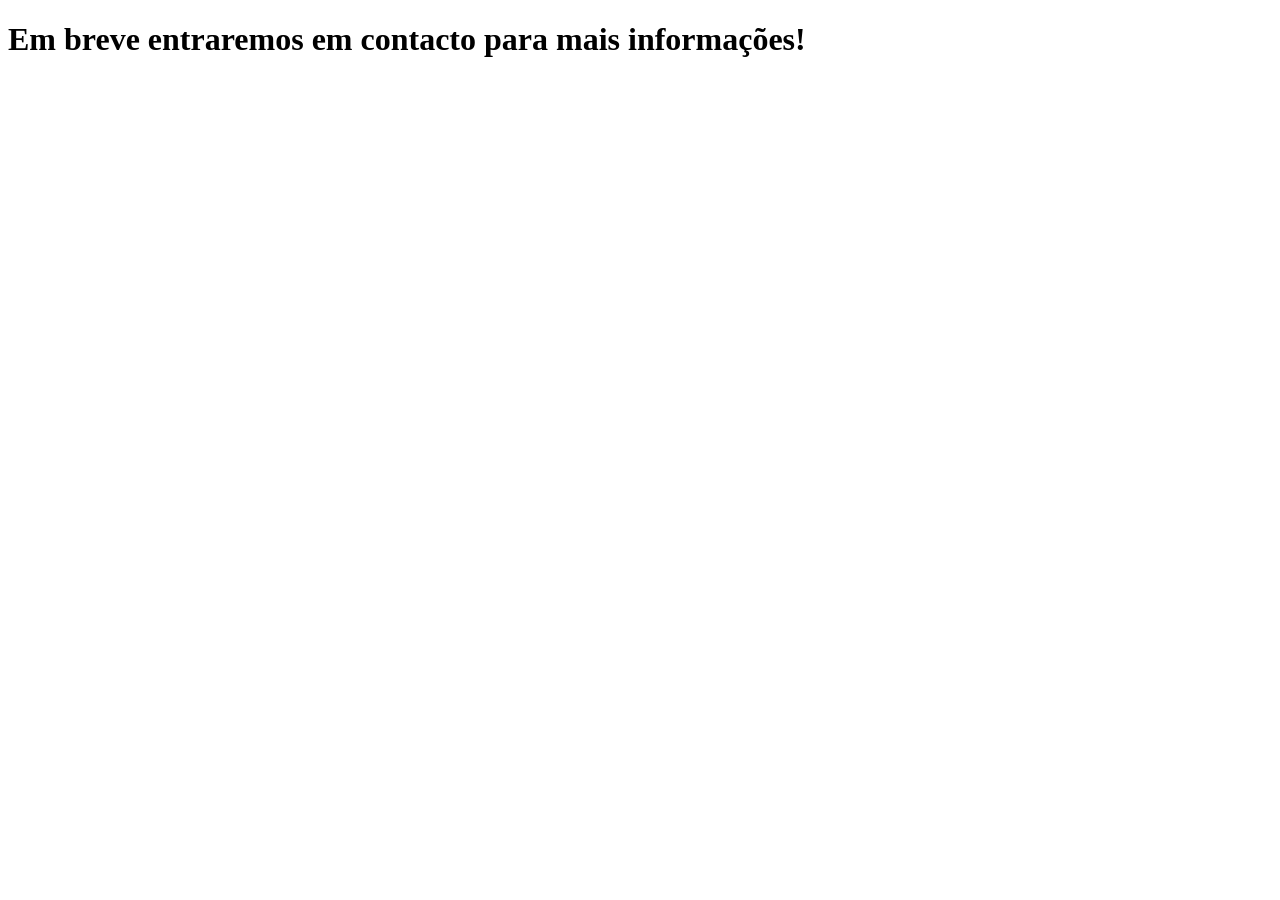
<file: Renata_Tarefa7/Conclusão-de-formulário.html>
<!DOCTYPE html>
<html">
<head>
<meta charset="UTF-8">
<title>Conclusão de formulário</title>
</head>
<body>
<h1>Em breve entraremos em contacto para mais informações!</h1>
</body>
</html>

    </body>
</html>
</file>
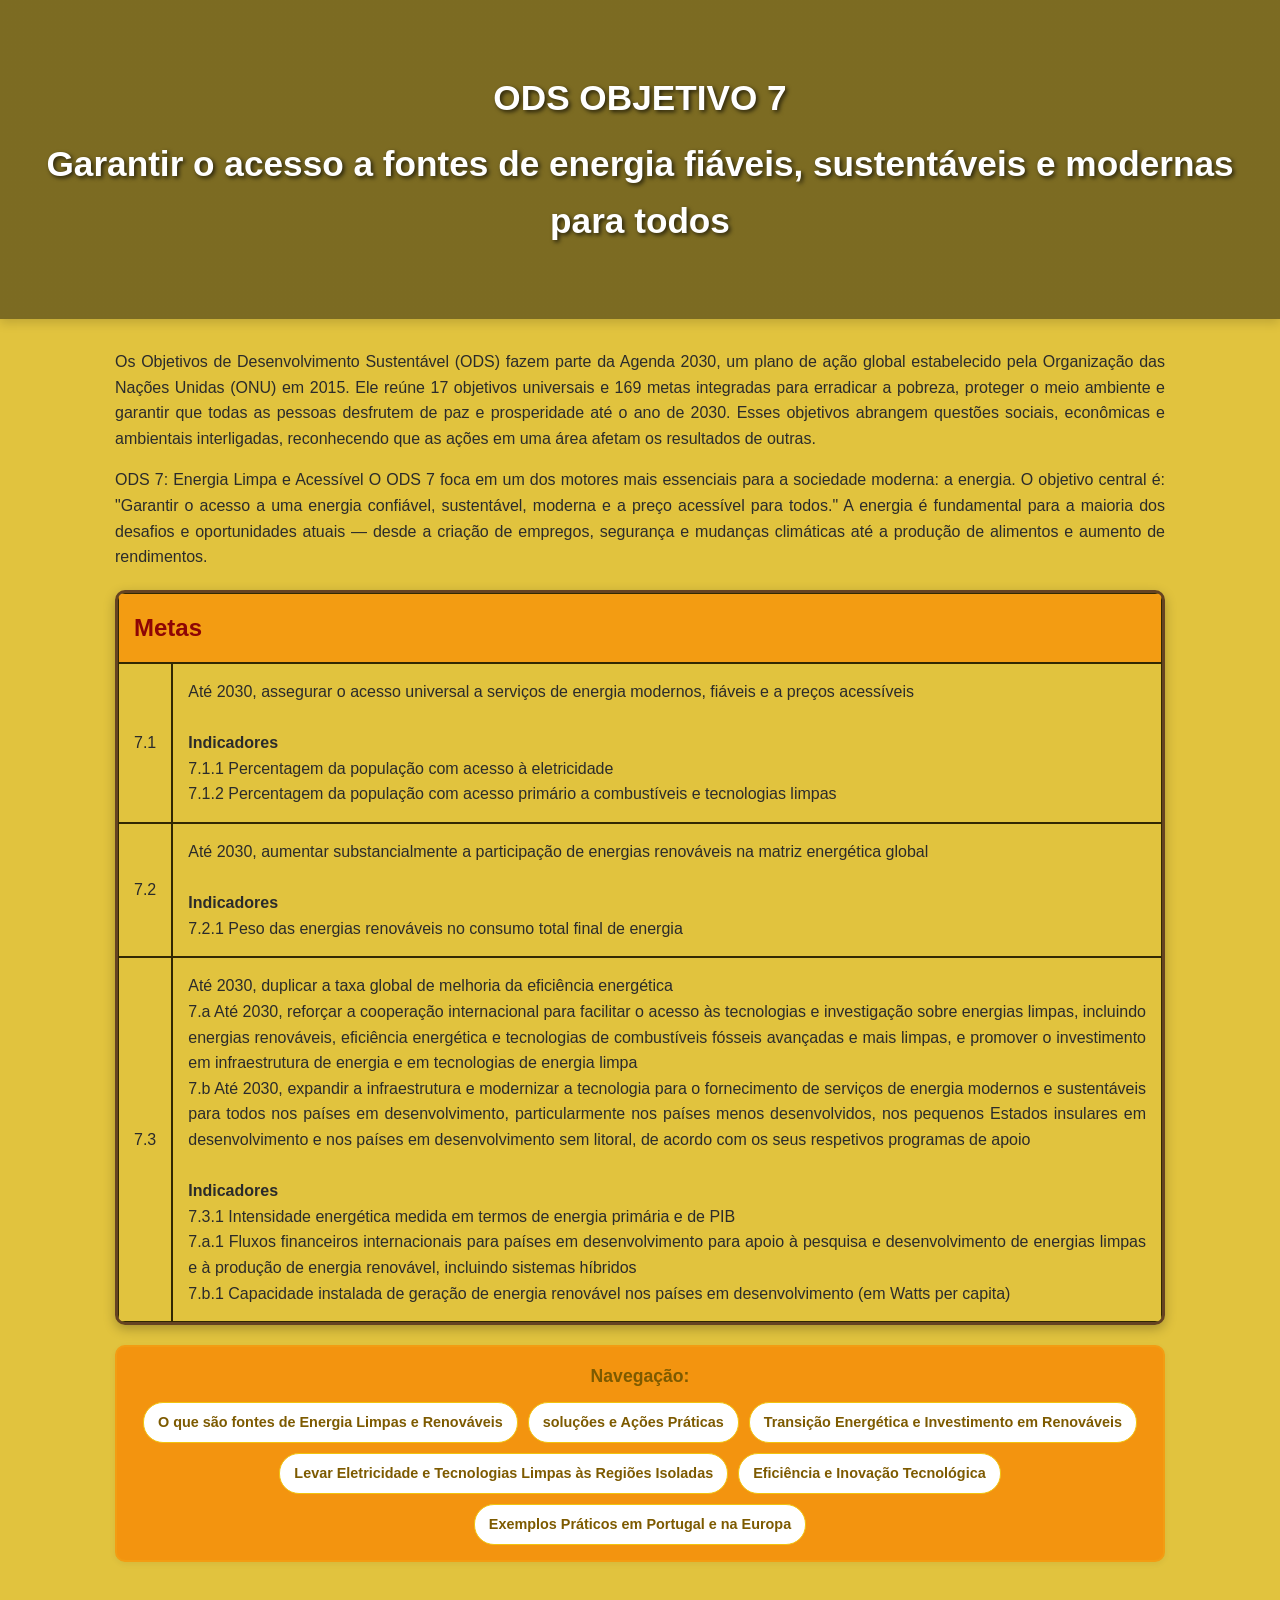
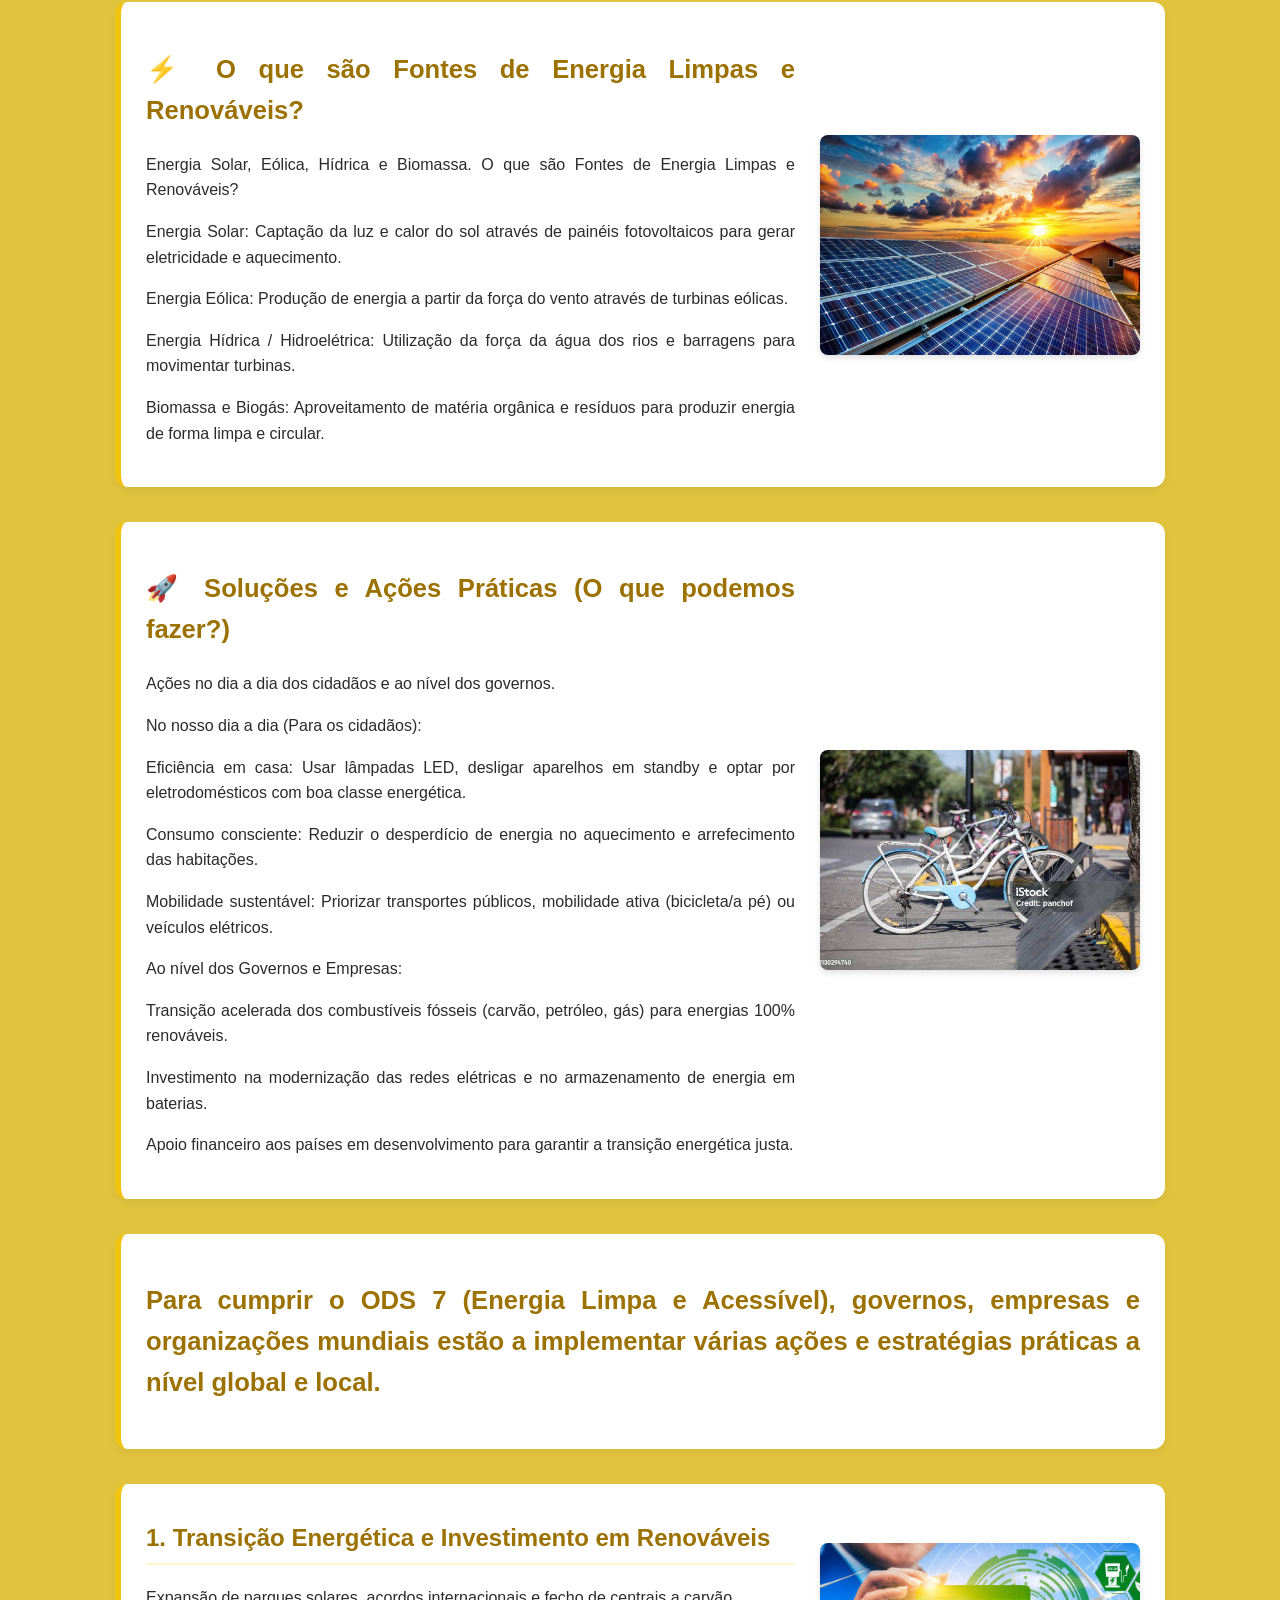
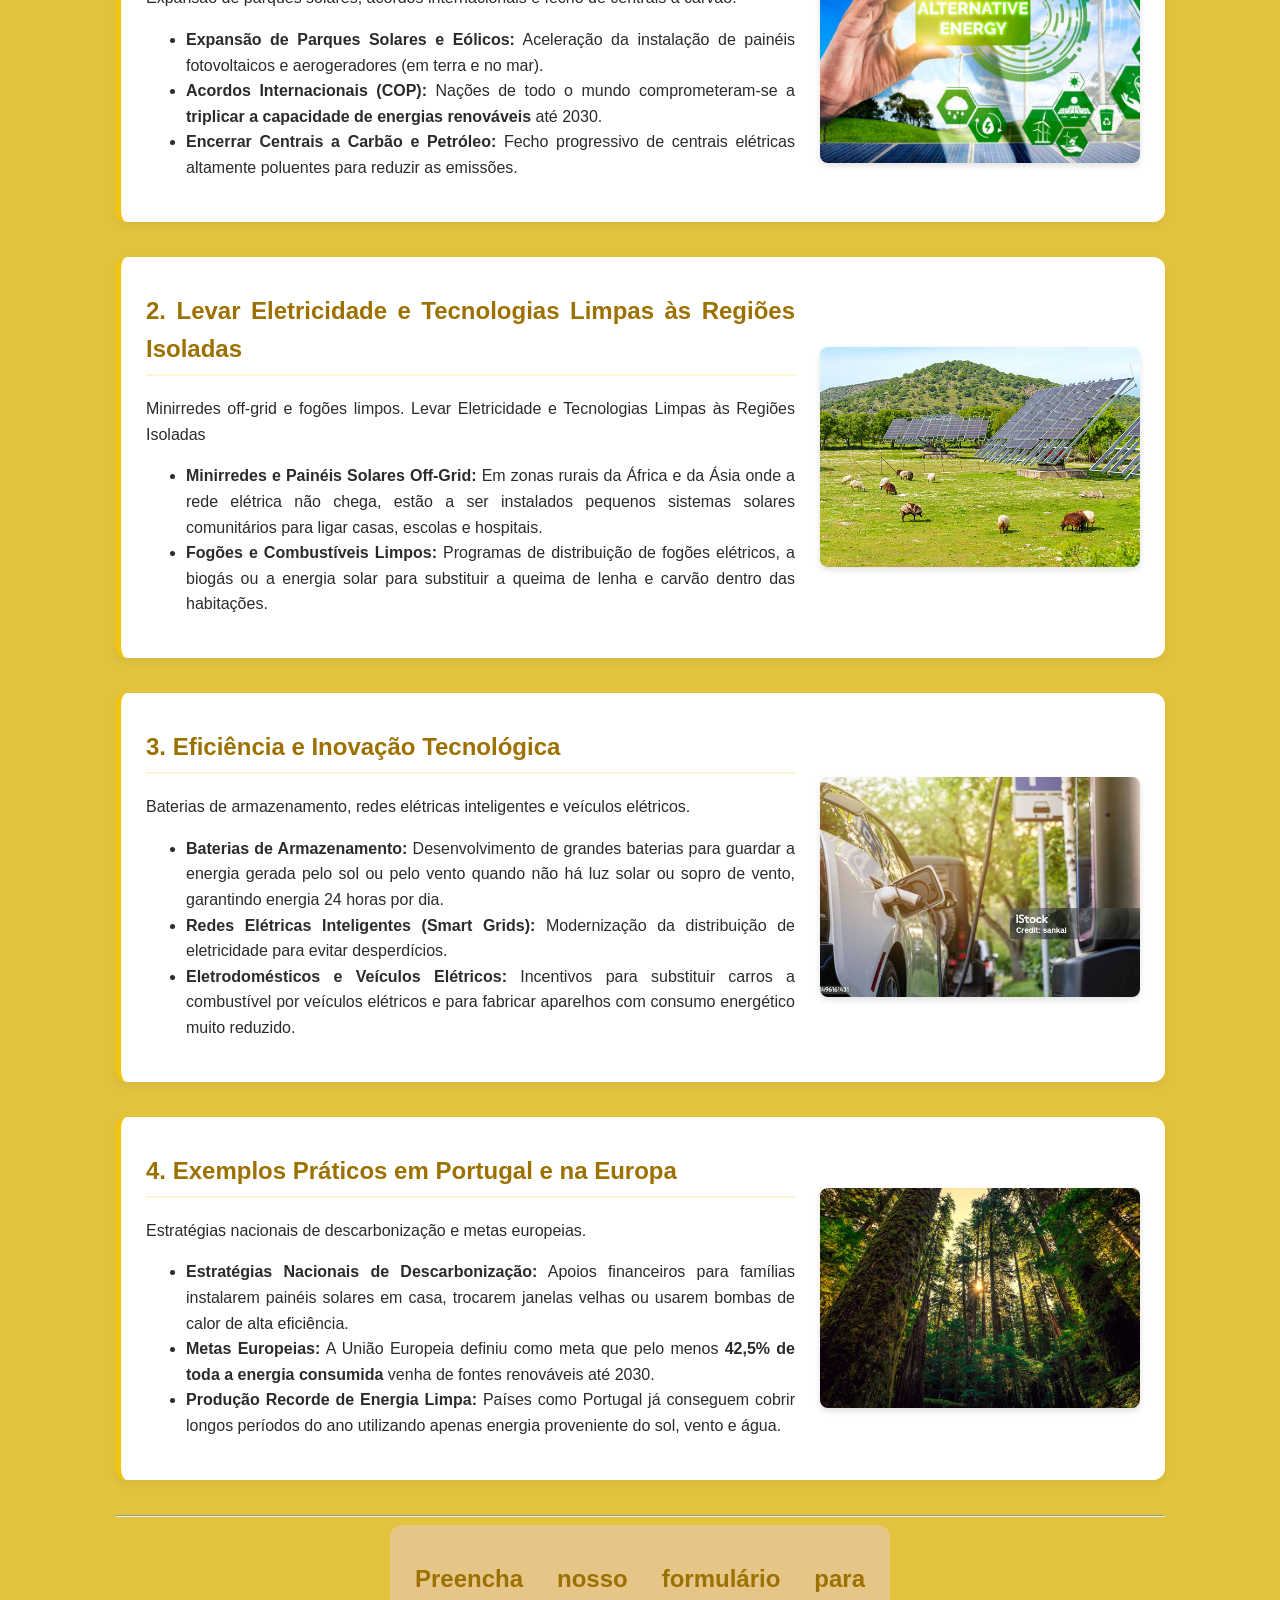
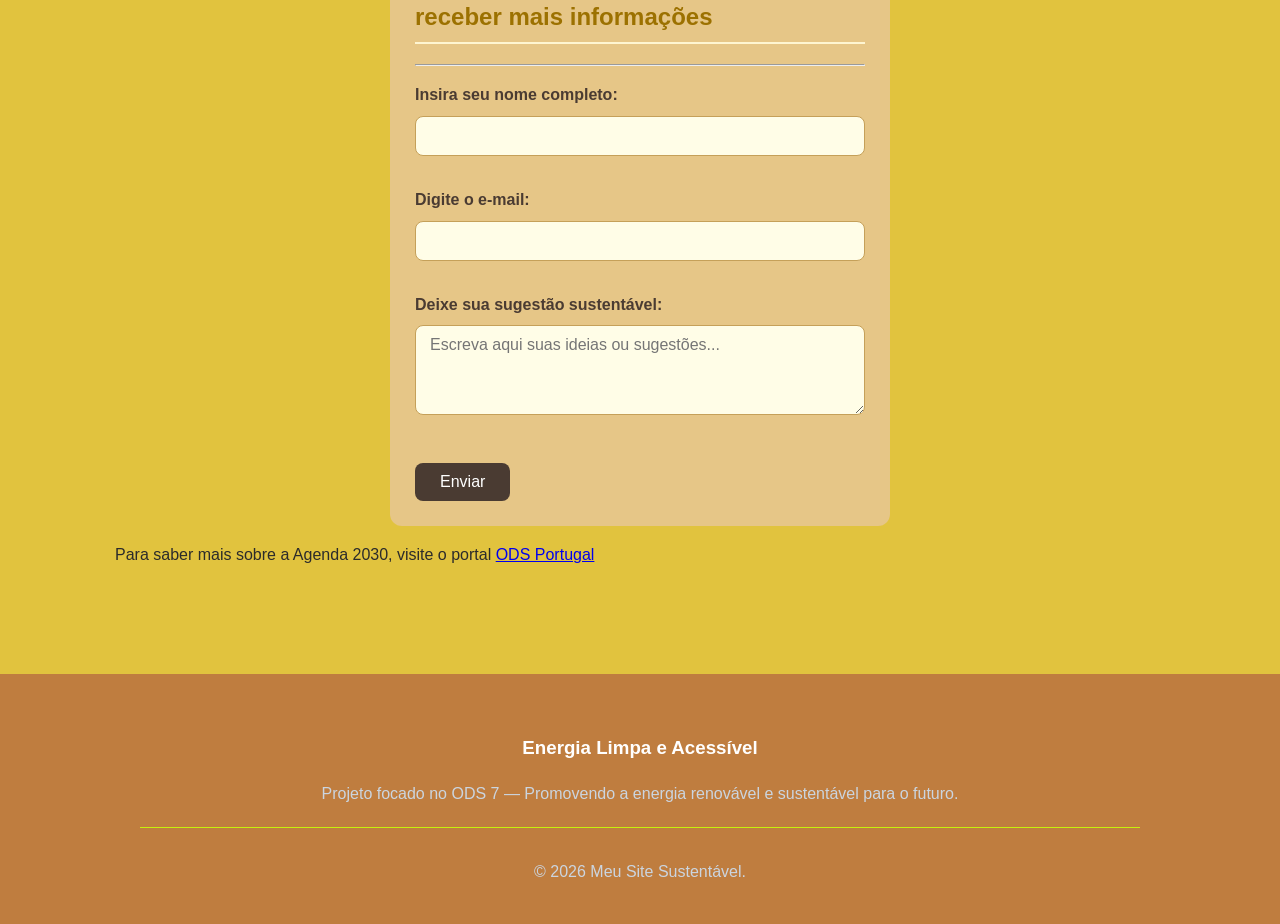
<file: Renata_Tarefa7/index.html.html>
<!DOCTYPE html>
<html lang="pt">
<head>
    <meta charset="UTF-8">
    <meta name="viewport" content="width=device-width, initial-scale=1.0">
    <title>Objetivo 7</title>
    <link rel="stylesheet" href="Objetivo7.css">
</head>
<body>

    <!-- CABEÇALHO -->
    <header>
        <h1 class="centrado">ODS OBJETIVO 7</h1>
        <h1 class="centrado">Garantir o acesso a fontes de energia fiáveis, sustentáveis e modernas para todos</h1>
    </header>

    <main>
        <p>Os Objetivos de Desenvolvimento Sustentável (ODS) fazem parte da Agenda 2030, um plano de ação global estabelecido pela Organização das Nações Unidas (ONU) em 2015. Ele reúne 17 objetivos universais e 169 metas integradas para erradicar a pobreza, proteger o meio ambiente e garantir que todas as pessoas desfrutem de paz e prosperidade até o ano de 2030.

Esses objetivos abrangem questões sociais, econômicas e ambientais interligadas, reconhecendo que as ações em uma área afetam os resultados de outras.</p>
<p>ODS 7: Energia Limpa e Acessível
O ODS 7 foca em um dos motores mais essenciais para a sociedade moderna: a energia. O objetivo central é:

"Garantir o acesso a uma energia confiável, sustentável, moderna e a preço acessível para todos."

A energia é fundamental para a maioria dos desafios e oportunidades atuais — desde a criação de empregos, segurança e mudanças climáticas até a produção de alimentos e aumento de rendimentos.</p>
        <!-- TABELA DE METAS E INDICADORES -->
        <table border="1">
            <thead>
                <tr>
                    <th colspan="2"><h1>Metas</h1></th>
                </tr>
            </thead>
            <tbody>
                <tr>
                    <td>7.1</td>
                    <td>
                        Até 2030, assegurar o acesso universal a serviços de energia modernos, fiáveis e a preços acessíveis
                        <br><br>
                        <strong>Indicadores</strong><br>
                        7.1.1 Percentagem da população com acesso à eletricidade<br>
                        7.1.2 Percentagem da população com acesso primário a combustíveis e tecnologias limpas
                    </td>
                </tr>
                <tr>
                    <td>7.2</td>
                    <td>
                        Até 2030, aumentar substancialmente a participação de energias renováveis na matriz energética global
                        <br><br>
                        <strong>Indicadores</strong><br>
                        7.2.1 Peso das energias renováveis no consumo total final de energia
                    </td>
                </tr>
                <tr>
                    <td>7.3</td>
                    <td>
                        Até 2030, duplicar a taxa global de melhoria da eficiência energética<br>
                        7.a Até 2030, reforçar a cooperação internacional para facilitar o acesso às tecnologias e investigação sobre energias limpas, incluindo energias renováveis, eficiência energética e tecnologias de combustíveis fósseis avançadas e mais limpas, e promover o investimento em infraestrutura de energia e em tecnologias de energia limpa<br>
                        7.b Até 2030, expandir a infraestrutura e modernizar a tecnologia para o fornecimento de serviços de energia modernos e sustentáveis para todos nos países em desenvolvimento, particularmente nos países menos desenvolvidos, nos pequenos Estados insulares em desenvolvimento e nos países em desenvolvimento sem litoral, de acordo com os seus respetivos programas de apoio
                        <br><br>
                        <strong>Indicadores</strong><br>
                        7.3.1 Intensidade energética medida em termos de energia primária e de PIB<br>
                        7.a.1 Fluxos financeiros internacionais para países em desenvolvimento para apoio à pesquisa e desenvolvimento de energias limpas e à produção de energia renovável, incluindo sistemas híbridos<br>
                        7.b.1 Capacidade instalada de geração de energia renovável nos países em desenvolvimento (em Watts per capita)
                    </td>
                </tr>
            </tbody>
        </table>

        <!-- MENU DE NAVEGAÇÃO -->
        <nav>
            <div class="nav-title">Navegação:</div>
            <div class="nav-links">
                <a href="#fontes-energia">O que são fontes de Energia Limpas e Renováveis</a>
                <a href="#solucoes-praticas">soluções e Ações Práticas</a>
                <a href="#transicao-energetica">Transição Energética e Investimento em Renováveis</a>
                <a href="#regioes-isoladas">Levar Eletricidade e Tecnologias Limpas às Regiões Isoladas</a>
                <a href="#eficiencia-inovacao">Eficiência e Inovação Tecnológica</a>
                <a href="#exemplos-portugal-europa">Exemplos Práticos em Portugal e na Europa</a>
            </div>
        </nav>

        <!-- SECÇÃO 1 -->
        <section id="fontes-energia" class="card">
            <div class="content-grid">
                <div>
                    <h1>⚡ O que são Fontes de Energia Limpas e Renováveis?</h1>
                    <p>Energia Solar, Eólica, Hídrica e Biomassa. O que são Fontes de Energia Limpas e Renováveis?</p>
                    <p>Energia Solar: Captação da luz e calor do sol através de painéis fotovoltaicos para gerar eletricidade e aquecimento.</p>
                    <p>Energia Eólica: Produção de energia a partir da força do vento através de turbinas eólicas.</p>
                    <p>Energia Hídrica / Hidroelétrica: Utilização da força da água dos rios e barragens para movimentar turbinas.</p>
                    <p>Biomassa e Biogás: Aproveitamento de matéria orgânica e resíduos para produzir energia de forma limpa e circular.</p>
                </div>
                       <img src="imagem/painelsolar.jpg" alt="Painel Solar" class="img-destaque">
            </div>
        </section>

        <!-- SECÇÃO 2 -->
        <section id="solucoes-praticas" class="card">
            <div class="content-grid">
                <div>
                    <h1>🚀 Soluções e Ações Práticas (O que podemos fazer?)</h1>
                    <p>Ações no dia a dia dos cidadãos e ao nível dos governos.</p>
                    <p>No nosso dia a dia (Para os cidadãos):</p>
                    <p>Eficiência em casa: Usar lâmpadas LED, desligar aparelhos em standby e optar por eletrodomésticos com boa classe energética.</p>
                    <p>Consumo consciente: Reduzir o desperdício de energia no aquecimento e arrefecimento das habitações.</p>
                    <p>Mobilidade sustentável: Priorizar transportes públicos, mobilidade ativa (bicicleta/a pé) ou veículos elétricos.</p>
                    <p>Ao nível dos Governos e Empresas:</p>
                    <p>Transição acelerada dos combustíveis fósseis (carvão, petróleo, gás) para energias 100% renováveis.</p>
                    <p>Investimento na modernização das redes elétricas e no armazenamento de energia em baterias.</p>
                    <p>Apoio financeiro aos países em desenvolvimento para garantir a transição energética justa.</p>
                </div>
                 <img src="imagem/bicicletas.jpg" alt="Bicicletas" class="img-destaque">
            </div>
        </section>

        <!-- TEXTO INTRODUTÓRIO DAS ÁREAS DO ODS 7 -->
        <section class="card texto-introducao">
            <h1>Para cumprir o ODS 7 (Energia Limpa e Acessível), governos, empresas e organizações mundiais estão a implementar várias ações e estratégias práticas a nível global e local.</h1>
            
        </section>

        <!-- SECÇÃO 3 -->
        <section id="transicao-energetica" class="card">
            <div class="content-grid">
                <div>
                    <h2>1. Transição Energética e Investimento em Renováveis</h2>
                    <p>Expansão de parques solares, acordos internacionais e fecho de centrais a carvão.</p>
                    <ul>
                        <li><strong>Expansão de Parques Solares e Eólicos:</strong> Aceleração da instalação de painéis fotovoltaicos e aerogeradores (em terra e no mar).</li>
                        <li><strong>Acordos Internacionais (COP):</strong> Nações de todo o mundo comprometeram-se a <strong>triplicar a capacidade de energias renováveis</strong> até 2030.</li>
                        <li><strong>Encerrar Centrais a Carbão e Petróleo:</strong> Fecho progressivo de centrais elétricas altamente poluentes para reduzir as emissões.</li>
                    </ul>
                </div>
                <img src="imagem/energiaalternativa.jpg" alt="Energia Alternativa" class="img-destaque">
            </div>
        </section>

        <!-- SECÇÃO 4 -->
        <section id="regioes-isoladas" class="card">
            <div class="content-grid">
                <div>
                    <h2>2. Levar Eletricidade e Tecnologias Limpas às Regiões Isoladas</h2>
                    <p>Minirredes off-grid e fogões limpos. Levar Eletricidade e Tecnologias Limpas às Regiões Isoladas</p>
                    <ul>
                        <li><strong>Minirredes e Painéis Solares Off-Grid:</strong> Em zonas rurais da África e da Ásia onde a rede elétrica não chega, estão a ser instalados pequenos sistemas solares comunitários para ligar casas, escolas e hospitais.</li>
                        <li><strong>Fogões e Combustíveis Limpos:</strong> Programas de distribuição de fogões elétricos, a biogás ou a energia solar para substituir a queima de lenha e carvão dentro das habitações.</li>
                    </ul>
                </div>
                 <img src="imagem/energiaparazonasrurais.jpg" alt="Energia para Zonas Rurais" class="img-destaque">
            </div>
        </section>

        <!-- SECÇÃO 5 -->
        <section id="eficiencia-inovacao" class="card">
            <div class="content-grid">
                <div>
                    <h2>3. Eficiência e Inovação Tecnológica</h2>
                    <p>Baterias de armazenamento, redes elétricas inteligentes e veículos elétricos.</p>
                    <ul>
                        <li><strong>Baterias de Armazenamento:</strong> Desenvolvimento de grandes baterias para guardar a energia gerada pelo sol ou pelo vento quando não há luz solar ou sopro de vento, garantindo energia 24 horas por dia.</li>
                        <li><strong>Redes Elétricas Inteligentes (Smart Grids):</strong> Modernização da distribuição de eletricidade para evitar desperdícios.</li>
                        <li><strong>Eletrodomésticos e Veículos Elétricos:</strong> Incentivos para substituir carros a combustível por veículos elétricos e para fabricar aparelhos com consumo energético muito reduzido.</li>
                    </ul>
                </div>
                 <img src="imagem/carroeletricoabastecendo.jpg" alt="Carro Elétrico Abastecendo" class="img-destaque">
            </div>
        </section>

        <!-- SECÇÃO 6 -->
        <section id="exemplos-portugal-europa" class="card">
            <div class="content-grid">
                <div>
                    <h2>4. Exemplos Práticos em Portugal e na Europa</h2>
                    <p>Estratégias nacionais de descarbonização e metas europeias.</p>
                    <ul>
                        <li><strong>Estratégias Nacionais de Descarbonização:</strong> Apoios financeiros para famílias instalarem painéis solares em casa, trocarem janelas velhas ou usarem bombas de calor de alta eficiência.</li>
                        <li><strong>Metas Europeias:</strong> A União Europeia definiu como meta que pelo menos <strong>42,5% de toda a energia consumida</strong> venha de fontes renováveis até 2030.</li>
                        <li><strong>Produção Recorde de Energia Limpa:</strong> Países como Portugal já conseguem cobrir longos períodos do ano utilizando apenas energia proveniente do sol, vento e água.</li>
                    </ul>
                </div>
                 <img src="imagem/floresta.jpg" alt="Floresta" class="img-destaque">
            </div>
        </section>

        <hr>

        <!-- FORMULÁRIO -->
        <section class="form-section">
            <h2>Preencha nosso formulário para receber mais informações</h2>
            <hr>

            <form action="Conclusão de formulário.html" method="GET">
                <p>Insira seu nome completo:</p>
                <input type="text" name="nome" required>

                <p>Digite o e-mail:</p>
                <input type="email" name="email" required>

                <p>Deixe sua sugestão sustentável:</p>
                <textarea name="sugestao" rows="4" cols="50" placeholder="Escreva aqui suas ideias ou sugestões..."></textarea>

                <br><br>
                <input type="submit" value="Enviar">
            </form>
        </section>
        <p>
  Para saber mais sobre a Agenda 2030, visite o portal 
<a href="https://ods.pt/" target="_blank" rel="noopener">ODS Portugal</a>
 </main>
        <footer>
  <div class="footer-conteudo">
    <h3>Energia Limpa e Acessível</h3>
    <p>Projeto focado no ODS 7 — Promovendo a energia renovável e sustentável para o futuro.</p>
      
  <div class="footer-creditos">
    <p>&copy; 2026 Meu Site Sustentável.</p>
  </div>
</footer>
    </main>

</body>
</html>
</file>
<file: Objetivo7.css>
html {
    scroll-behavior: smooth;
}

body {
    font-family: 'Segoe UI', Tahoma, Geneva, Verdana, sans-serif;
    line-height: 1.6;
    color: #2b2b2b;
    background-color: #e1c33e; 
    margin: 0;
    padding: 0;
}

header {
    text-align: center;
    background: linear-gradient(rgba(0, 0, 0, 0.45), rgba(0, 0, 0, 0.45)), 
                url('https://images.unsplash.com/photo-1466611653911-95081537e5b7?auto=format&fit=crop&w=1200&q=80') center/cover no-repeat;
    color: #ffffff;
    padding: 60px 20px;
    margin-bottom: 30px;
    box-shadow: 0 4px 10px rgba(0, 0, 0, 0.15);
}

h1.centrado {
    text-align: center;
}

header h1.centrado {
    margin: 10px 0;
    font-size: 2.2rem;
    color: #ffffff;
    text-shadow: 2px 2px 4px rgba(0, 0, 0, 0.7);
    
}

main {
    max-width: 1050px;
    margin: 0 auto;
    padding: 0 20px 40px 20px;
}


table {
  font-family: verdana, Arial, Helvetica, sans-serif;
  width: 100%;
  border-collapse: separate;     
  border-spacing: 0;           
  border: 3px solid #654321;   
  border-radius: 10px;         
  overflow: hidden;            
  margin: 20px 0;
  box-shadow: 0px 4px 12px rgba(0, 0, 0, 0.25);
}

th, td {
    font-family: verdana, Arial, Helvetica, sans-serif;
    padding: 15px;
    text-align: justify;
    border: 1px solid #322802;
}

th {
    font-family: verdana, Arial, Helvetica, sans-serif;
    background-color: #f39c12; 
    color: #ffffff;
    text-align: justify;
}

th h1 {
    font-family: verdana, Arial, Helvetica, sans-serif;
    margin: 0;
    font-size: 1.5rem;
    color: #8d0505;
    text-align: justify;
}


nav {
    font-family: verdana, Arial, Helvetica, sans-serif;
    background-color: #f3940f;
    border: 2px solid #f39c12;
    border-radius: 10px;
    padding: 15px;
    margin-bottom: 40px;
    box-shadow: 0 2px 6px rgba(0, 0, 0, 0.05);
}

nav .nav-title {
    font-family: verdana, Arial, Helvetica, sans-serif;
    text-align: center;
    font-weight: bold;
    color: #7d5a00;
    margin-bottom: 12px;
    font-size: 1.1rem;
}

nav .nav-links {
    font-family: verdana, Arial, Helvetica, sans-serif;
    display: flex;
    flex-wrap: wrap;
    justify-content: center;
    gap: 10px;
}

nav a {
    font-family: verdana, Arial, Helvetica, sans-serif;
    display: inline-block;
    background-color: #ffffff;
    color: #7d5a00;
    padding: 8px 14px;
    border-radius: 20px;
    text-decoration: none;
    font-weight: 600;
    font-size: 0.9rem;
    border: 1px solid #f1c40f;
    transition: all 0.3s ease;
}

nav a:hover {
    font-family: verdana, Arial, Helvetica, sans-serif;
    background-color: #f39c12;
    color: #ffffff;
    transform: translateY(-2px);
}


.card {
    font-family: verdana, Arial, Helvetica, sans-serif;
    background-color: #ffffff;
    border-radius: 12px;
    padding: 25px;
    margin-bottom: 35px;
    box-shadow: 0 4px 8px rgba(0, 0, 0, 0.05);
    border-left: 6px solid #f1c40f;
}

.content-grid {
    font-family: verdana, Arial, Helvetica, sans-serif;
    display: grid;
    grid-template-columns: 1fr 320px;
    gap: 25px;
    align-items: center;
}

@media (max-width: 800px) {
    .content-grid {
        grid-template-columns: 1fr;
    }
}

h2 {
    font-family: verdana, Arial, Helvetica, sans-serif;
    color: #9c7100;
    border-bottom: 2px solid #fef5d1;
    padding-bottom: 6px;
    margin-top: 10px;
     text-align: justify;
}

section h1 {
    font-family: verdana, Arial, Helvetica, sans-serif;
    color: #9c7100;
    font-size: 1.6rem;
     text-align: justify;
}

.img-destaque {
    width: 100%;
    height: 220px;
    object-fit: cover;
    border-radius: 8px;
    box-shadow: 0 3px 6px rgba(0, 0, 0, 0.12);
}

p, li {
    font-family: verdana, Arial, Helvetica, sans-serif;
    font-size: 1rem;
    text-align: justify;
}


.form-section {
    max-width: 450px; /* Não fica tão grande nem tão largo */
    margin: 0 auto;
    background-color: #E6C687; 
    padding: 25px;
    border-radius: 12px; /* Bordas bem arredondadas */
}

.form-section p {
    margin-bottom: 8px;
    font-size: 1rem; 
    font-weight: bold;
    color: #4A3B32; 
} /* <--- Faltava fechar esta chave aqui */

.form-section input[type="text"],
.form-section input[type="email"],
.form-section textarea {
    width: 100%;
    padding: 10px 14px; 
    margin-bottom: 15px;
    border: 1px solid #C5A059;
    border-radius: 8px; 
    background-color: #FFFDE7; 
    color: #4A3B32; 
    font-family: verdana, Arial, Helvetica, sans-serif;
    font-size: 1rem;
    box-sizing: border-box;
}

.form-section textarea {
    height: 90px; 
    resize: vertical;
}

.form-section input:focus,
.form-section textarea:focus {
    outline: none;
    border-color: #8C6239;
    background-color: #FFFFFF;
}

.form-section input[type="submit"] {
    background-color: #4A3B32;
    color: #FFFFFF;
    padding: 10px 25px; 
    font-size: 1rem;
    border: none;
    border-radius: 8px; 
    cursor: pointer;
    transition: background-color 0.3s ease;
}

.form-section input[type="submit"]:hover {
    background-color: #332822;
}

footer {
    background-color: #bf7d3f;
    color: #ffffff;            
    padding: 40px 20px 20px;
    margin-top: 50px;          
    font-family: verdana, Arial, Helvetica, sans-serif;
}

.footer-conteudo {
    font-family: verdana, Arial, Helvetica, sans-serif;
    max-width: 1000px;
    margin: 0 auto;
    text-align: center;
}

.footer-conteudo p {
    font-family: verdana, Arial, Helvetica, sans-serif;
    color: #cbd5e0;
    margin-bottom: 20px;
    text-align: center; 
}

.footer-creditos {
    font-family: verdana, Arial, Helvetica, sans-serif;
    border-top: 1px solid #c6f00d;
    padding-top: 15px;
    text-align: center;
    font-size: 0.85rem;
    color: #80c009;
}
</file>
<file: Renata_Tarefa7/Objetivo7.css>
html {
    scroll-behavior: smooth;
}

body {
    font-family: 'Segoe UI', Tahoma, Geneva, Verdana, sans-serif;
    line-height: 1.6;
    color: #2b2b2b;
    background-color: #e1c33e; 
    margin: 0;
    padding: 0;
}

header {
    text-align: center;
    background: linear-gradient(rgba(0, 0, 0, 0.45), rgba(0, 0, 0, 0.45)), 
                url('https://images.unsplash.com/photo-1466611653911-95081537e5b7?auto=format&fit=crop&w=1200&q=80') center/cover no-repeat;
    color: #ffffff;
    padding: 60px 20px;
    margin-bottom: 30px;
    box-shadow: 0 4px 10px rgba(0, 0, 0, 0.15);
}

h1.centrado {
    text-align: center;
}

header h1.centrado {
    margin: 10px 0;
    font-size: 2.2rem;
    color: #ffffff;
    text-shadow: 2px 2px 4px rgba(0, 0, 0, 0.7);
    
}

main {
    max-width: 1050px;
    margin: 0 auto;
    padding: 0 20px 40px 20px;
}


table {
  font-family: verdana, Arial, Helvetica, sans-serif;
  width: 100%;
  border-collapse: separate;     
  border-spacing: 0;           
  border: 3px solid #654321;   
  border-radius: 10px;         
  overflow: hidden;            
  margin: 20px 0;
  box-shadow: 0px 4px 12px rgba(0, 0, 0, 0.25);
}

th, td {
    font-family: verdana, Arial, Helvetica, sans-serif;
    padding: 15px;
    text-align: justify;
    border: 1px solid #322802;
}

th {
    font-family: verdana, Arial, Helvetica, sans-serif;
    background-color: #f39c12; 
    color: #ffffff;
    text-align: justify;
}

th h1 {
    font-family: verdana, Arial, Helvetica, sans-serif;
    margin: 0;
    font-size: 1.5rem;
    color: #8d0505;
    text-align: justify;
}


nav {
    font-family: verdana, Arial, Helvetica, sans-serif;
    background-color: #f3940f;
    border: 2px solid #f39c12;
    border-radius: 10px;
    padding: 15px;
    margin-bottom: 40px;
    box-shadow: 0 2px 6px rgba(0, 0, 0, 0.05);
}

nav .nav-title {
    font-family: verdana, Arial, Helvetica, sans-serif;
    text-align: center;
    font-weight: bold;
    color: #7d5a00;
    margin-bottom: 12px;
    font-size: 1.1rem;
}

nav .nav-links {
    font-family: verdana, Arial, Helvetica, sans-serif;
    display: flex;
    flex-wrap: wrap;
    justify-content: center;
    gap: 10px;
}

nav a {
    font-family: verdana, Arial, Helvetica, sans-serif;
    display: inline-block;
    background-color: #ffffff;
    color: #7d5a00;
    padding: 8px 14px;
    border-radius: 20px;
    text-decoration: none;
    font-weight: 600;
    font-size: 0.9rem;
    border: 1px solid #f1c40f;
    transition: all 0.3s ease;
}

nav a:hover {
    font-family: verdana, Arial, Helvetica, sans-serif;
    background-color: #f39c12;
    color: #ffffff;
    transform: translateY(-2px);
}


.card {
    font-family: verdana, Arial, Helvetica, sans-serif;
    background-color: #ffffff;
    border-radius: 12px;
    padding: 25px;
    margin-bottom: 35px;
    box-shadow: 0 4px 8px rgba(0, 0, 0, 0.05);
    border-left: 6px solid #f1c40f;
}

.content-grid {
    font-family: verdana, Arial, Helvetica, sans-serif;
    display: grid;
    grid-template-columns: 1fr 320px;
    gap: 25px;
    align-items: center;
}

@media (max-width: 800px) {
    .content-grid {
        grid-template-columns: 1fr;
    }
}

h2 {
    font-family: verdana, Arial, Helvetica, sans-serif;
    color: #9c7100;
    border-bottom: 2px solid #fef5d1;
    padding-bottom: 6px;
    margin-top: 10px;
     text-align: justify;
}

section h1 {
    font-family: verdana, Arial, Helvetica, sans-serif;
    color: #9c7100;
    font-size: 1.6rem;
     text-align: justify;
}

.img-destaque {
    width: 100%;
    height: 220px;
    object-fit: cover;
    border-radius: 8px;
    box-shadow: 0 3px 6px rgba(0, 0, 0, 0.12);
}

p, li {
    font-family: verdana, Arial, Helvetica, sans-serif;
    font-size: 1rem;
    text-align: justify;
}


.form-section {
    max-width: 450px; /* Não fica tão grande nem tão largo */
    margin: 0 auto;
    background-color: #E6C687; 
    padding: 25px;
    border-radius: 12px; /* Bordas bem arredondadas */
}

.form-section p {
    margin-bottom: 8px;
    font-size: 1rem; 
    font-weight: bold;
    color: #4A3B32; 
} /* <--- Faltava fechar esta chave aqui */

.form-section input[type="text"],
.form-section input[type="email"],
.form-section textarea {
    width: 100%;
    padding: 10px 14px; 
    margin-bottom: 15px;
    border: 1px solid #C5A059;
    border-radius: 8px; 
    background-color: #FFFDE7; 
    color: #4A3B32; 
    font-family: verdana, Arial, Helvetica, sans-serif;
    font-size: 1rem;
    box-sizing: border-box;
}

.form-section textarea {
    height: 90px; 
    resize: vertical;
}

.form-section input:focus,
.form-section textarea:focus {
    outline: none;
    border-color: #8C6239;
    background-color: #FFFFFF;
}

.form-section input[type="submit"] {
    background-color: #4A3B32;
    color: #FFFFFF;
    padding: 10px 25px; 
    font-size: 1rem;
    border: none;
    border-radius: 8px; 
    cursor: pointer;
    transition: background-color 0.3s ease;
}

.form-section input[type="submit"]:hover {
    background-color: #332822;
}

footer {
    background-color: #bf7d3f;
    color: #ffffff;            
    padding: 40px 20px 20px;
    margin-top: 50px;          
    font-family: verdana, Arial, Helvetica, sans-serif;
}

.footer-conteudo {
    font-family: verdana, Arial, Helvetica, sans-serif;
    max-width: 1000px;
    margin: 0 auto;
    text-align: center;
}

.footer-conteudo p {
    font-family: verdana, Arial, Helvetica, sans-serif;
    color: #cbd5e0;
    margin-bottom: 20px;
    text-align: center; 
}

.footer-creditos {
    font-family: verdana, Arial, Helvetica, sans-serif;
    border-top: 1px solid #c6f00d;
    padding-top: 15px;
    text-align: center;
    font-size: 0.85rem;
    color: #80c009;
}
</file>
